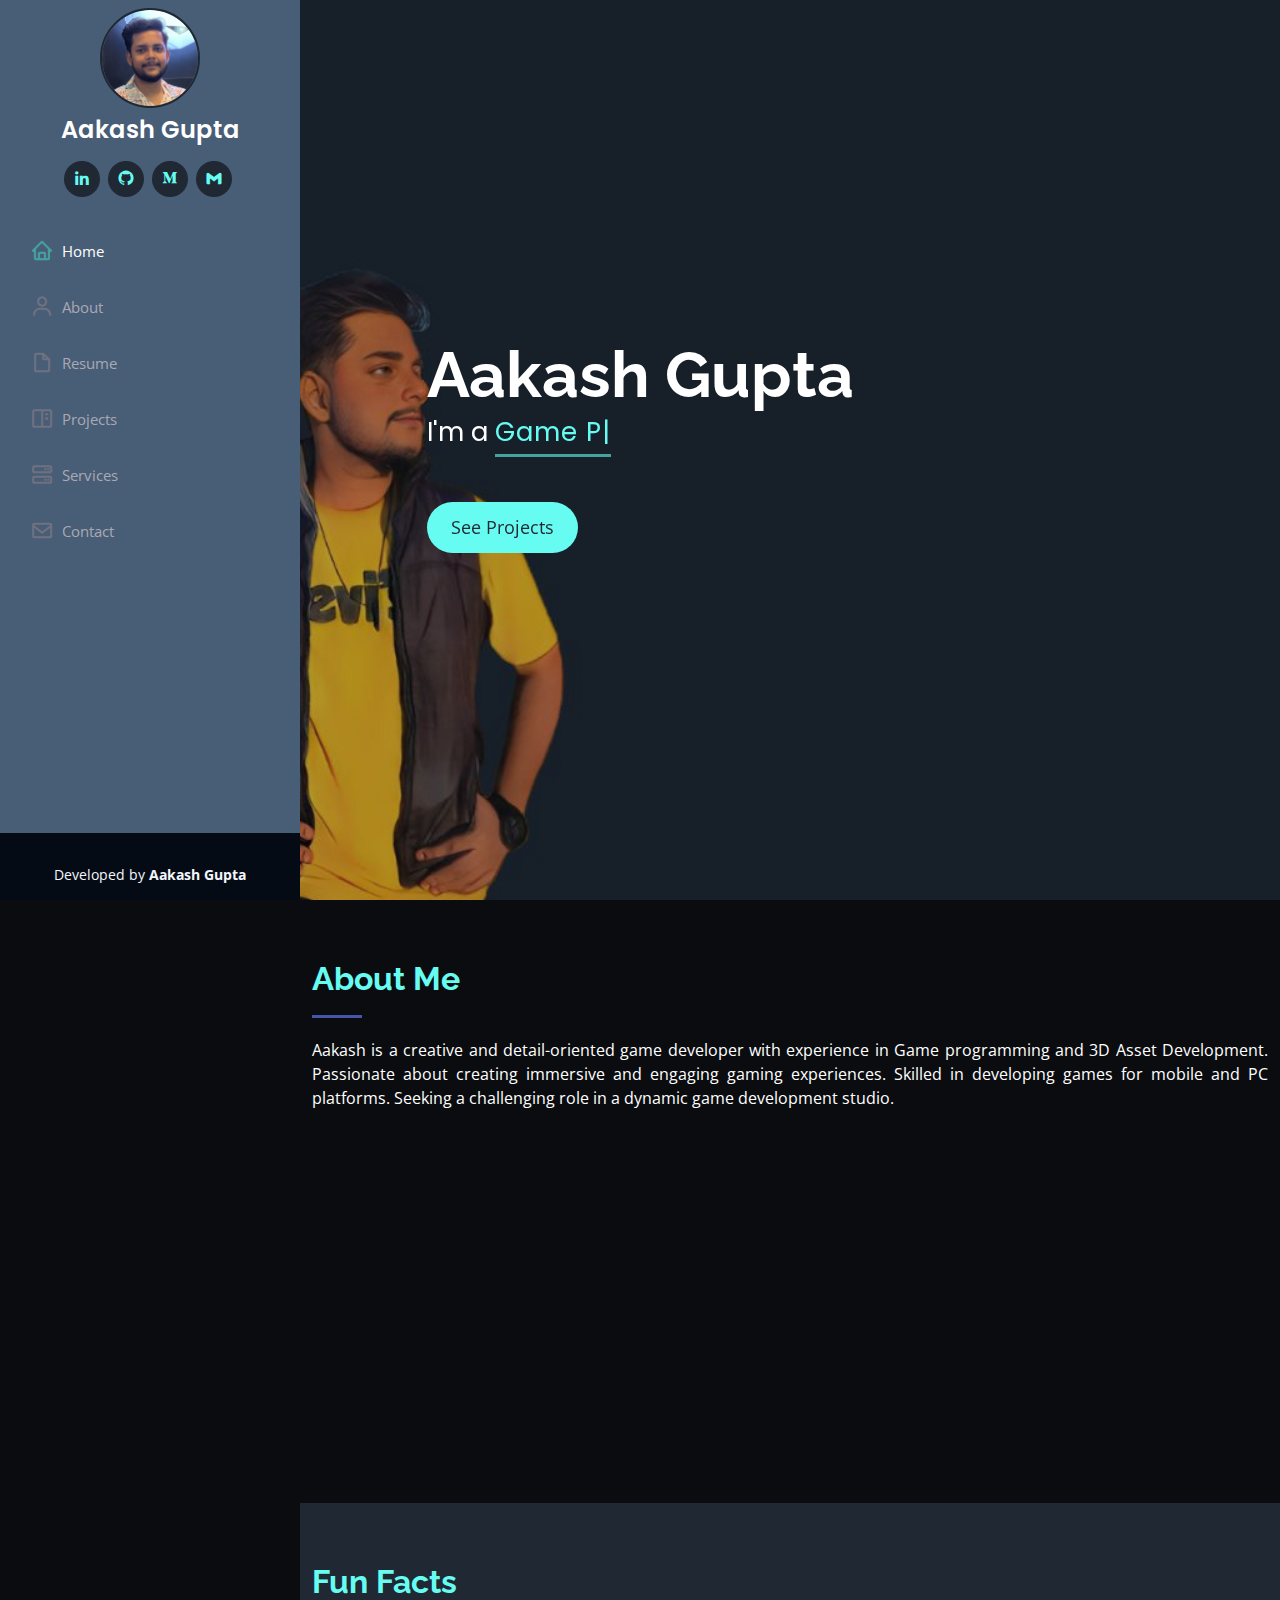
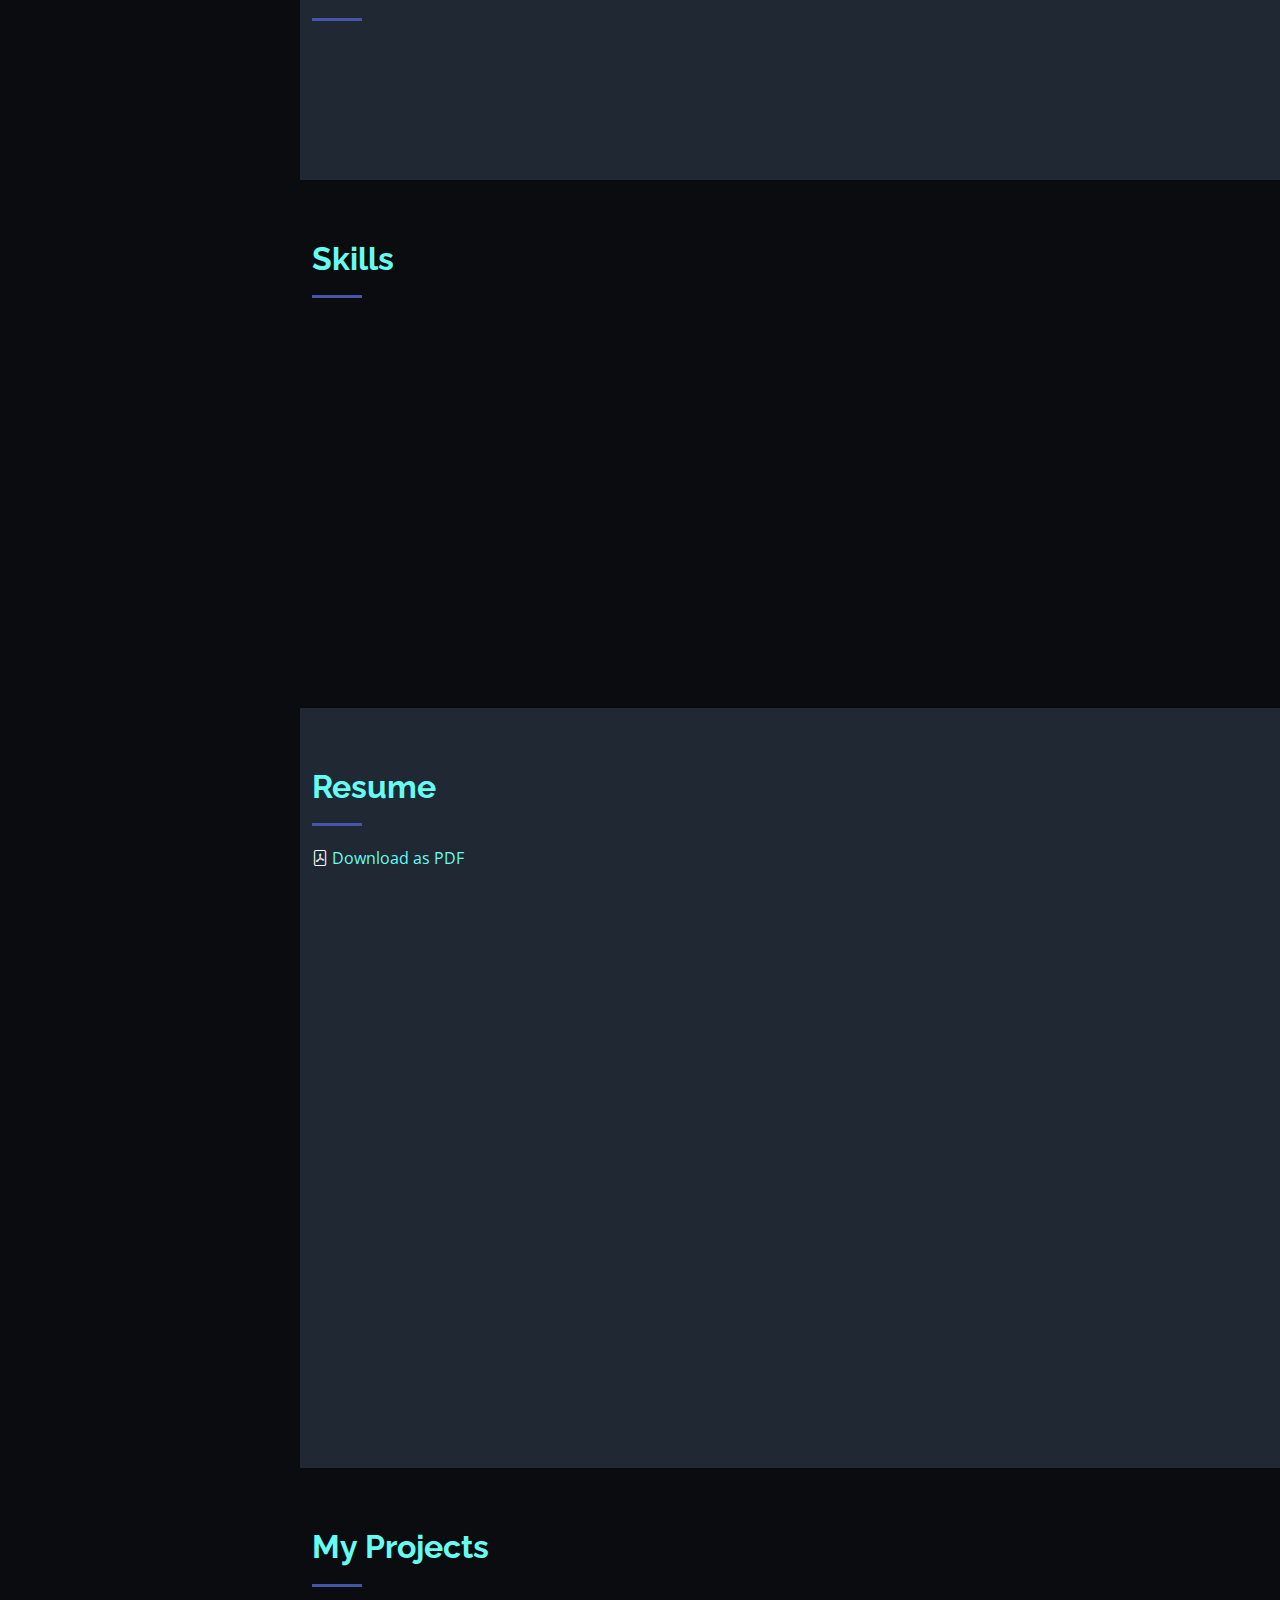
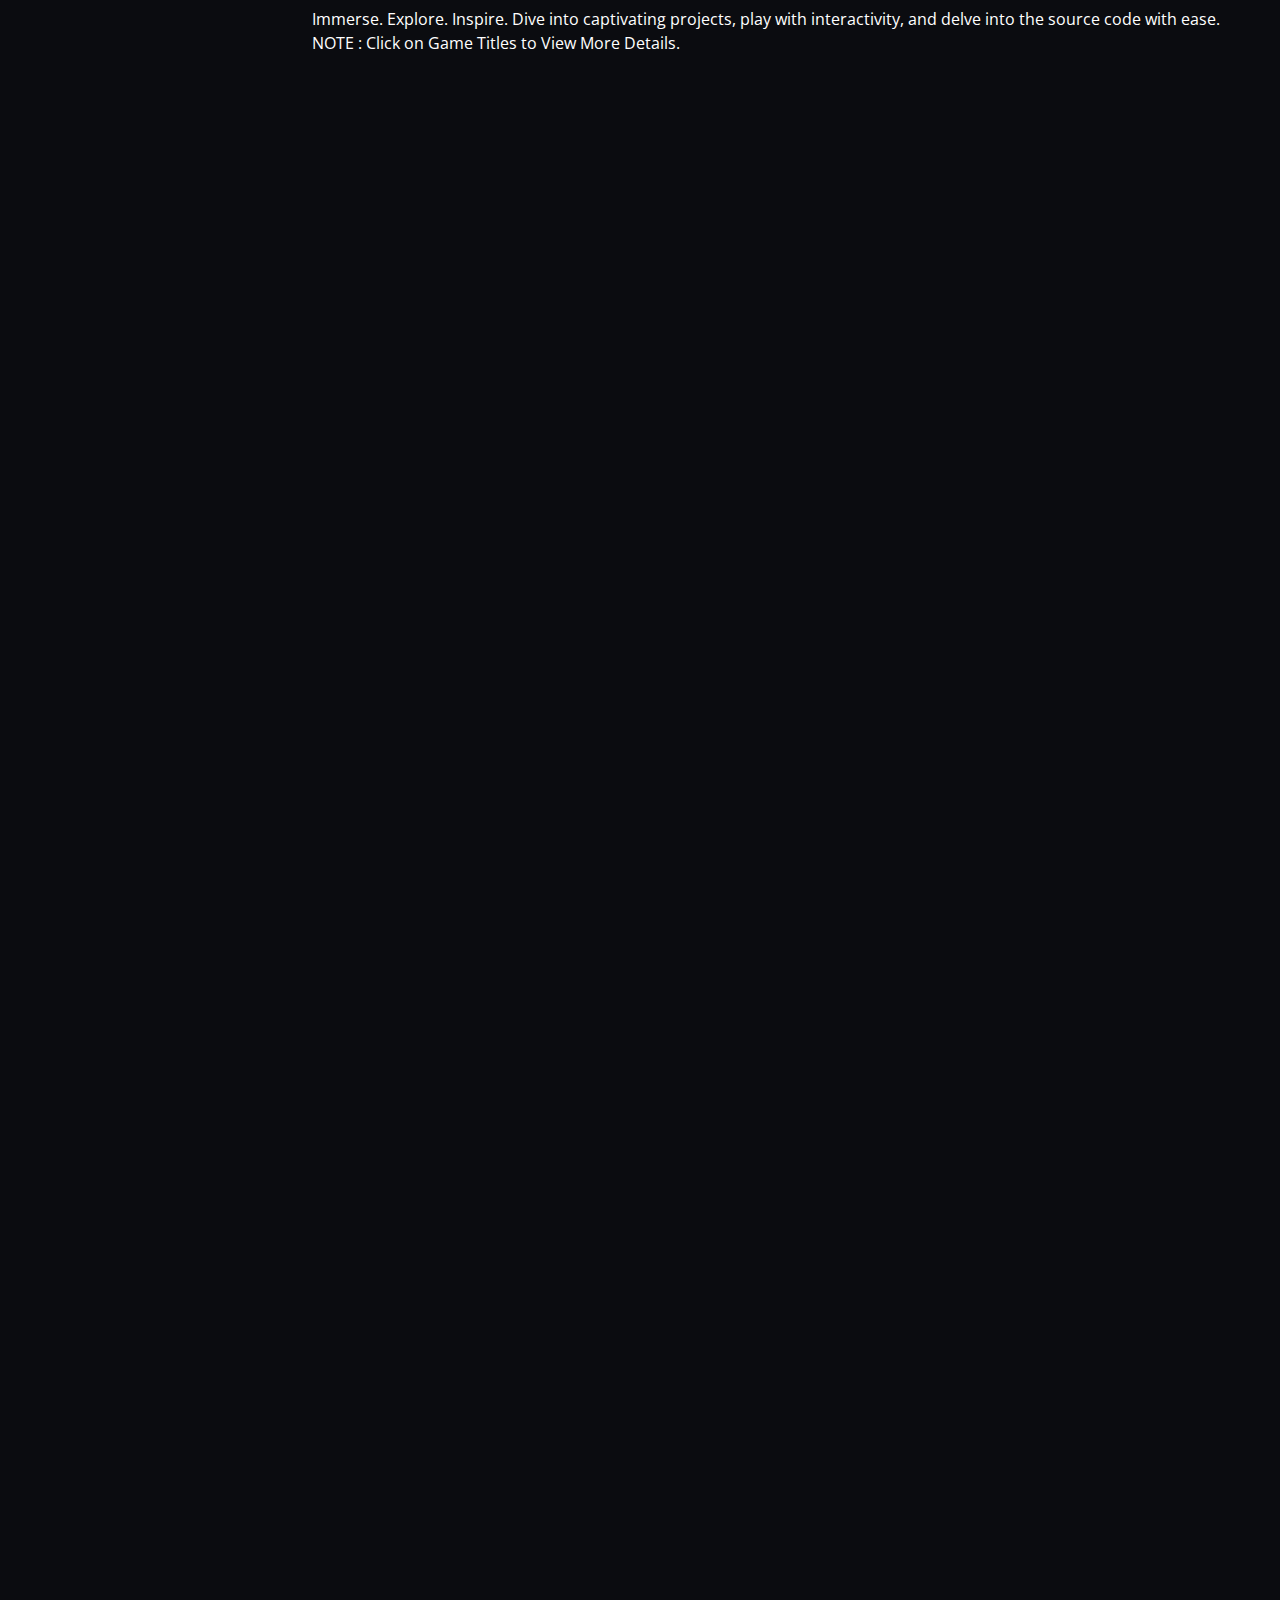
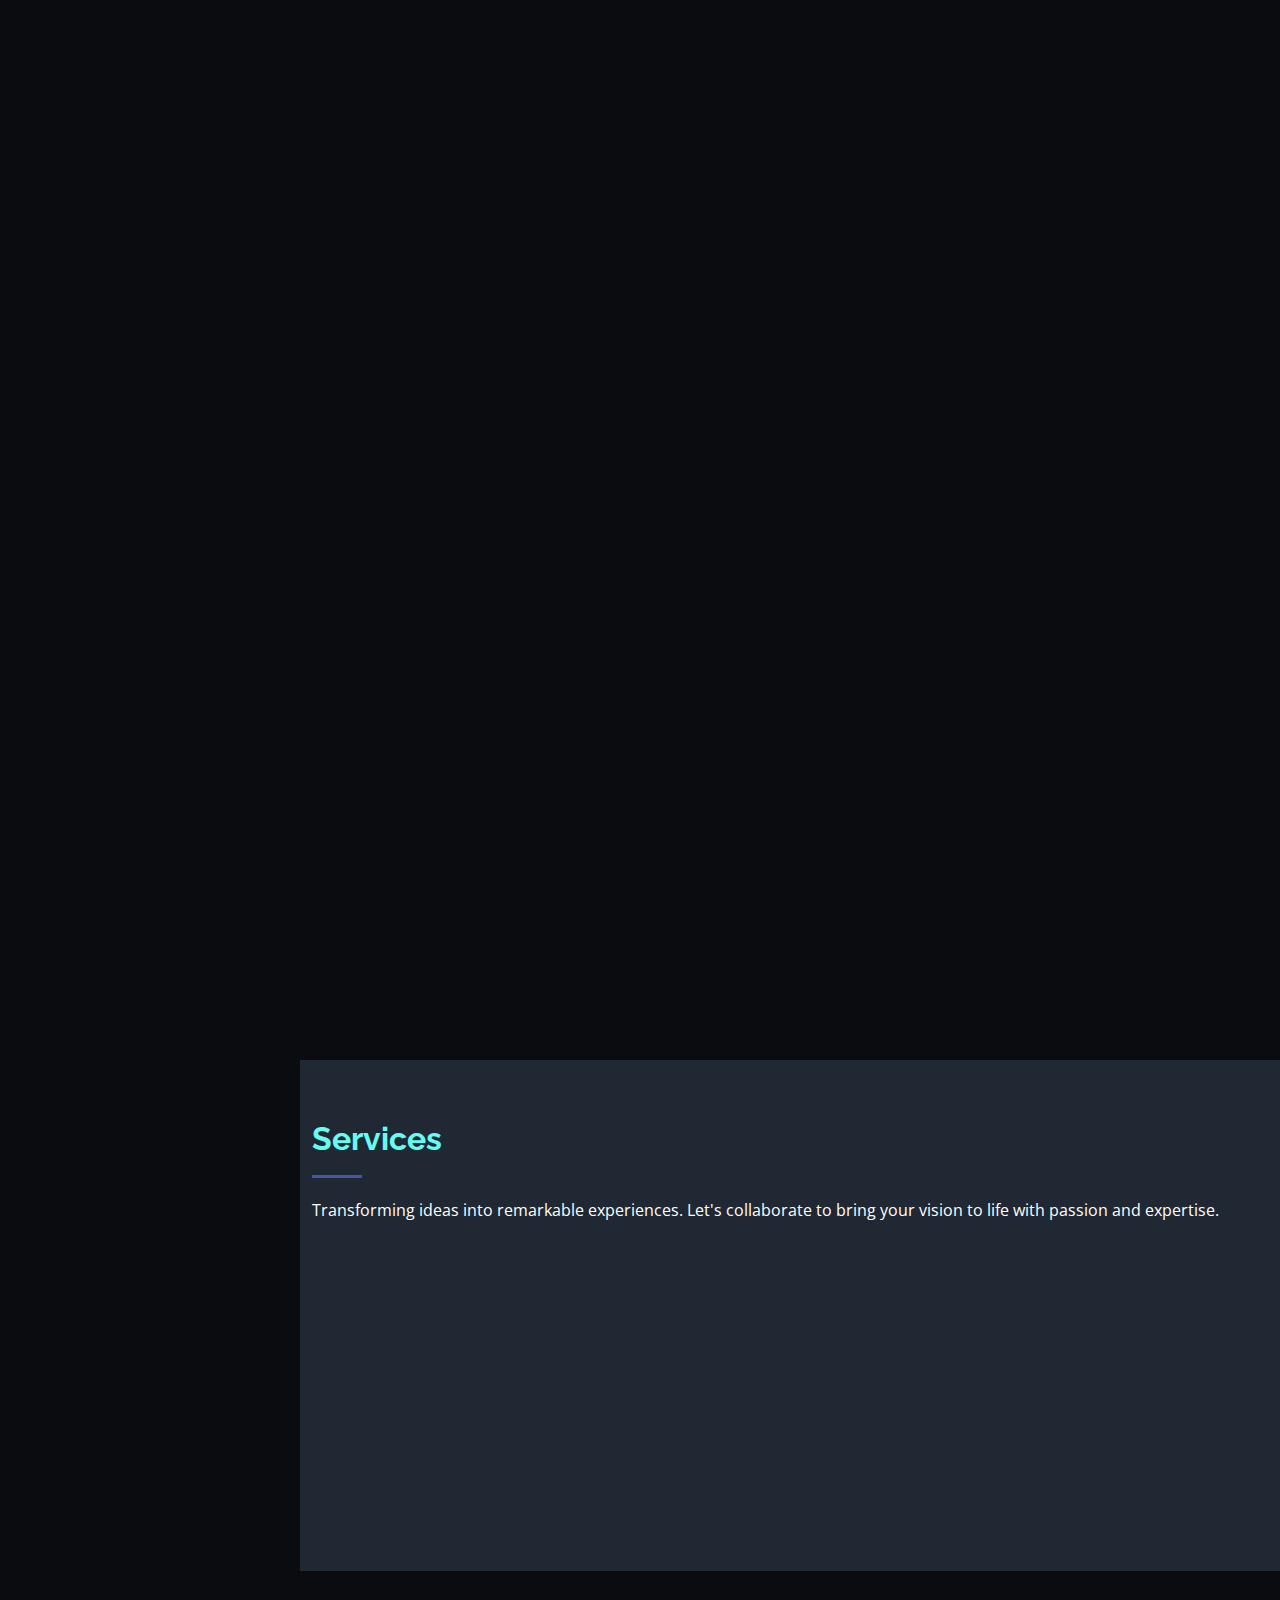
<file: index.html>
<!DOCTYPE html>
<html lang="en">

<head>
  <meta charset="utf-8">
  <meta content="width=device-width, initial-scale=1.0" name="viewport">

  <title>Aakash Gupta Portfolio</title>
  <meta content="Game Programmer Portfolio" name="description">
  <meta content="portfolio" name="keywords">

  <!-- Favicons -->
  <link href="assets/img/favicon.ico" rel="icon">
  <link href="assets/img/favicon.ico" rel="apple-touch-icon">

  <!-- Google Fonts -->
  <link
    href="https://fonts.googleapis.com/css?family=Open+Sans:300,300i,400,400i,600,600i,700,700i|Raleway:300,300i,400,400i,500,500i,600,600i,700,700i|Poppins:300,300i,400,400i,500,500i,600,600i,700,700i"
    rel="stylesheet">

  <!-- Vendor CSS Files -->
  <link href="assets/vendor/aos/aos.css" rel="stylesheet">
  <link href="assets/vendor/bootstrap/css/bootstrap.min.css" rel="stylesheet">
  <link href="assets/vendor/bootstrap-icons/bootstrap-icons.css" rel="stylesheet">
  <link href="assets/vendor/boxicons/css/boxicons.min.css" rel="stylesheet">
  <link href="assets/vendor/glightbox/css/glightbox.min.css" rel="stylesheet">
  <link href="assets/vendor/swiper/swiper-bundle.min.css" rel="stylesheet">

  <!-- Template Main CSS File -->
  <link href="assets/css/style.css" rel="stylesheet">

  <!-- =======================================================
  ======================================================== -->
</head>

<body>

  <!-- ======= Mobile nav toggle button ======= -->
  <i class="bi bi-list mobile-nav-toggle d-xl-none"></i>

  <!-- ======= Header ======= -->
  <header id="header">
    <div class="d-flex flex-column">

      <div class="profile">
        <img src="assets/img/profile-image.png" alt="" class="img-fluid rounded-circle">
        <h1 class="text-light"><a href="index.html">Aakash Gupta</a></h1>
        <div class="social-links mt-3 text-center">
          <a href="https://www.linkedin.com/in/aakash-gupta-1983841b9/" class="linkedin"><i
              class="bx bxl-linkedin"></i></a>
          <a href="https://github.com/Aakash2707" class="github"><i class="bx bxl-github"></i></a>
          <a href="https://medium.com/@aakashpcmb" class="github"><i class="bx bxl-medium"></i></a>
          <a href="mailto:aakashpcmb@gamil.com" class="github"><i class="bx bxl-gmail"></i></a>
          <!--<a href="https://www.youtube.com/channel/UCdOIzCwJKE4ycrKJldJol-Q" class="youtube"><i
              class="bx bxl-youtube"></i></a>
          <a href="https://discordapp.com/users/294892066927017984" class="discord"><i
              class="bx bxl-discord-alt"></i></a>
          -->
        </div>
      </div>

      <nav id="navbar" class="nav-menu navbar">
        <ul>
          <li><a href="#hero" class="nav-link scrollto active"><i class="bx bx-home"></i> <span>Home</span></a></li>
          <li><a href="#about" class="nav-link scrollto"><i class="bx bx-user"></i> <span>About</span></a></li>
          <li><a href="#resume" class="nav-link scrollto"><i class="bx bx-file-blank"></i> <span>Resume</span></a></li>
          <li><a href="#portfolio" class="nav-link scrollto"><i class="bx bx-book-content"></i>
              <span>Projects</span></a></li>
          <li><a href="#services" class="nav-link scrollto"><i class="bx bx-server"></i> <span>Services</span></a></li>
          <li><a href="#contact" class="nav-link scrollto"><i class="bx bx-envelope"></i> <span>Contact</span></a></li>
        </ul>
      </nav><!-- .nav-menu -->
    </div>
  </header><!-- End Header -->

  <!-- ======= Hero Section ======= -->
  <section id="hero" class="d-flex flex-column justify-content-center align-items-center">
    <div class="hero-container" data-aos="fade-in">
      <h1>Aakash Gupta</h1>
      <p>I'm a <span class="typed" data-typed-items="Game Programmer.,3D Artist."></span></p>
        <a href="#portfolio" class="btn btn-primary hero-button" style="background-color: #66fcf1; transition: background-color 0.3s;">
          See Projects
        </a>
    </div>
  </section><!-- End Hero -->

  <main id="main">

    <!-- ======= About Section ======= -->
    <section id="about" class="about">
      <div class="container">

        <div class="section-title">
          <h2>About Me</h2>
          <p style="text-align: justify;">Aakash is a creative and detail-oriented game
            developer with experience in Game
            programming and 3D Asset Development.
            Passionate about creating immersive and
            engaging gaming experiences. Skilled in
            developing games for mobile and PC
            platforms. Seeking a challenging role in a
            dynamic game development studio.
            </p>
        </div>

        <div class="row">
          <div class="col-lg-4" data-aos="fade-right">
            <img src="assets/img/profile-image.png" class="img-fluid" alt="">
          </div>
          <div class="col-lg-8 pt-4 pt-lg-0 content" data-aos="fade-left">
            <h3>Game Developer and Game Artist</h3>
            <p class="fst-italic">
              <!-- Write your paragraph later -->
            </p>
            <div class="row">
              <div class="col-lg-6">
                <ul>
                  <li><i class="bi bi-chevron-right"></i> <strong>Birthday:</strong> <span>03 December 2002</span></li>
                  <li><i class="bi bi-chevron-right"></i> <strong>College:</strong> <span>Vellore Institute of
                      Technology</span></li>
                  <li><i class="bi bi-chevron-right"></i> <strong>Phone:</strong> <span>+91-8828344029</span></li>
                  <li><i class="bi bi-chevron-right"></i> <strong>City:</strong> <span>Navi Mumbai</span>
                  </li>
                </ul>
              </div>
              <div class="col-lg-6">
                <ul>
                  <li><i class="bi bi-chevron-right"></i> <strong>Age:</strong> <span>21</span></li>
                  <li><i class="bi bi-chevron-right"></i> <strong>Degree:</strong> <span>B.Tech CSE with Spc. In Gaming Tech.</span></li>
                  <li><i class="bi bi-chevron-right"></i> <strong>Email:</strong> <span>aakashpcmb@gmail.com</span></li>
                  <li><i class="bi bi-chevron-right"></i> <strong>Employment Status</strong> <span>Available</span></li>
                </ul>
              </div>
            </div>

          </div>
        </div>

      </div>
    </section><!-- End About Section -->

    <!-- ======= Facts Section ======= -->
    <section id="facts" class="facts services">
      <div class="container">

        <div class="section-title">
          <h2>Fun Facts</h2>

        </div>
        <div class="row">
          <div class="col-lg-3 col-md-6 icon-box" data-aos="fade-up">
            <div class="icon"><i class="bi bi-cup-hot-fill"></i></div>
            <h3 class="title">I love Coffee</h3>

          </div>
          <div class="col-lg-3 col-md-6 icon-box" data-aos="fade-up" data-aos-delay="100">
            <div class="icon"><i class="bi bi-controller"></i></div>
            <h5 class="title">I love playing games</h5>
          </div>
          <div class="col-lg-3 col-md-6 icon-box" data-aos="fade-up" data-aos-delay="200">
            <div class="icon"><i class="bi bi-file-earmark-music-fill"></i></div>
            <h4 class="title">I love music</h4>
          </div>
          <div class="col-lg-3 col-md-6 icon-box" data-aos="fade-up" data-aos-delay="300">
            <div class="icon"><i class="bi bi-people"></i></div>
            <h4 class="title">I love collaborating</h4>
          </div>

          

    </section><!-- End Facts Section -->

    <!-- ======= Skills Section ======= -->
    <section id="skills" class="skills section-bg">
      <div class="container">

        <div class="section-title">
          <h2>Skills</h2>
        </div>

        <div class="row skills-content">

          <div class="col-lg-6" data-aos="fade-up">

            <div class="progress">
              <span class="skill">C++ <i class="val">90%</i></span>
              <div class="progress-bar-wrap">
                <div class="progress-bar" role="progressbar" aria-valuenow="90" aria-valuemin="0" aria-valuemax="100">
                </div>
              </div>
            </div>

            <div class="progress">
              <span class="skill">C# Programming <i class="val">70%</i></span>
              <div class="progress-bar-wrap">
                <div class="progress-bar" role="progressbar" aria-valuenow="70" aria-valuemin="0" aria-valuemax="100">
                </div>
              </div>
            </div>

            <div class="progress">
              <span class="skill">Python Programming<i class="val">60%</i></span>
              <div class="progress-bar-wrap">
                <div class="progress-bar" role="progressbar" aria-valuenow="60" aria-valuemin="0" aria-valuemax="100">
                </div>
              </div>
            </div>

            <div class="progress">
              <span class="skill">Verse Programming <i class="val">70%</i></span>
              <div class="progress-bar-wrap">
                <div class="progress-bar" role="progressbar" aria-valuenow="70" aria-valuemin="0" aria-valuemax="100">
                </div>
              </div>
            </div>
            <div class="progress">
              <span class="skill">Blender(Modeling,UV,Texturing,Rigging) <i class="val">80%</i></span>
              <div class="progress-bar-wrap">
                <div class="progress-bar" role="progressbar" aria-valuenow="80" aria-valuemin="0" aria-valuemax="100">
                </div>
              </div>
            </div>
            

          </div>

          <div class="col-lg-6" data-aos="fade-up" data-aos-delay="100">

            <div class="progress">
              <span class="skill">Unity <i class="val">80%</i></span>
              <div class="progress-bar-wrap">
                <div class="progress-bar" role="progressbar" aria-valuenow="80" aria-valuemin="0" aria-valuemax="100">
                </div>
              </div>
            </div>

            <div class="progress">
              <span class="skill">Unreal Engine <i class="val">70%</i></span>
              <div class="progress-bar-wrap">
                <div class="progress-bar" role="progressbar" aria-valuenow="70" aria-valuemin="0" aria-valuemax="100">
                </div>
              </div>
            </div>

            <div class="progress">
              <span class="skill">Unreal Editor For Fortnite<i class="val">90%</i></span>
              <div class="progress-bar-wrap">
                <div class="progress-bar" role="progressbar" aria-valuenow="90" aria-valuemin="0" aria-valuemax="100">
                </div>
              </div>
            </div>

            <div class="progress">
              <span class="skill">Game Design<i class="val">60%</i></span>
              <div class="progress-bar-wrap">
                <div class="progress-bar" role="progressbar" aria-valuenow="60" aria-valuemin="0" aria-valuemax="100">
                </div>
              </div>
            </div>
            <div class="progress">
              <span class="skill">Photoshop/Vid Editing<i class="val">40%</i></span>
              <div class="progress-bar-wrap">
                <div class="progress-bar" role="progressbar" aria-valuenow="40" aria-valuemin="0" aria-valuemax="100">
                </div>
              </div>
            </div>

          </div>

        </div>

      </div>
    </section><!-- End Skills Section -->

    <!-- ======= Resume Section ======= -->
    <section id="resume" class="resume">
      <div class="container">

        <div class="section-title">
          <h2>Resume</h2>
          <i class="bi bi-file-pdf"></i> <a
            href="https://drive.google.com/uc?export=download&id=1V7UvUhsC-I8NWVZYNTR00UxsRvzHgeIj"
            title="Download in pdf">Download as PDF</a>
        </div>
        <div class="iframe-container">
          <iframe src="https://drive.google.com/file/d/1V7UvUhsC-I8NWVZYNTR00UxsRvzHgeIj/preview" width="640"
            height="480" allow="autoplay"></iframe>
        </div>
        <!--
        <div class="row">
          <div class="col-lg-6" data-aos="fade-up">
            <h3 class="resume-title">Summary</h3>
            <div class="resume-item pb-0">
              <h4>Suryansh Singh</h4>
              <p><em>Innovative and deadline-driven Graphic Designer with 3+ years of experience designing and developing user-centered digital/print marketing material from initial concept to final, polished deliverable.</em></p>
              <ul>
                <li>Portland par 127,Orlando, FL</li>
                <li>(123) 456-7891</li>
                <li>alice.barkley@example.com</li>
              </ul>
            </div>

            <h3 class="resume-title">Education</h3>
            <div class="resume-item">
              <h4>Master of Fine Arts &amp; Graphic Design</h4>
              <h5>2015 - 2016</h5>
              <p><em>Rochester Institute of Technology, Rochester, NY</em></p>
              <p>Qui deserunt veniam. Et sed aliquam labore tempore sed quisquam iusto autem sit. Ea vero voluptatum qui ut dignissimos deleniti nerada porti sand markend</p>
            </div>
            <div class="resume-item">
              <h4>Bachelor of Fine Arts &amp; Graphic Design</h4>
              <h5>2010 - 2014</h5>
              <p><em>Rochester Institute of Technology, Rochester, NY</em></p>
              <p>Quia nobis sequi est occaecati aut. Repudiandae et iusto quae reiciendis et quis Eius vel ratione eius unde vitae rerum voluptates asperiores voluptatem Earum molestiae consequatur neque etlon sader mart dila</p>
            </div>
          </div>
          <div class="col-lg-6" data-aos="fade-up" data-aos-delay="100">
            <h3 class="resume-title">Professional Experience</h3>
            <div class="resume-item">
              <h4>Senior graphic design specialist</h4>
              <h5>2019 - Present</h5>
              <p><em>Experion, New York, NY </em></p>
              <ul>
                <li>Lead in the design, development, and implementation of the graphic, layout, and production communication materials</li>
                <li>Delegate tasks to the 7 members of the design team and provide counsel on all aspects of the project. </li>
                <li>Supervise the assessment of all graphic materials in order to ensure quality and accuracy of the design</li>
                <li>Oversee the efficient use of production project budgets ranging from $2,000 - $25,000</li>
              </ul>
            </div>
            <div class="resume-item">
              <h4>Graphic design specialist</h4>
              <h5>2017 - 2018</h5>
              <p><em>Stepping Stone Advertising, New York, NY</em></p>
              <ul>
                <li>Developed numerous marketing programs (logos, brochures,infographics, presentations, and advertisements).</li>
                <li>Managed up to 5 projects or tasks at a given time while under pressure</li>
                <li>Recommended and consulted with clients on the most appropriate graphic design</li>
                <li>Created 4+ design presentations and proposals a month for clients and account managers</li>
              </ul>
            </div>
          -->
      </div>
      </div>

      </div>
    </section><!-- End Resume Section -->

    <!-- ======= Portfolio Section ======= -->
    <section id="portfolio" class="portfolio section-bg">
      <div class="container">

        <div class="section-title">
          <h2>My Projects</h2>
          <p>Immerse. Explore. Inspire. Dive into captivating projects, play with interactivity, and delve into the source code with ease.</p>
          <p>NOTE : Click on Game Titles to View More Details.</p>
        </div>

        <div class="row" data-aos="fade-up">
          <div class="col-lg-12 d-flex justify-content-center">
            <ul id="portfolio-flters">
              <li data-filter="*" class="filter-active">All</li>
              <li data-filter=".filter-Unity">Unity</li> <!--For 2D games -->
              <li data-filter=".filter-Unreal">Unreal</li> <!--For 3D games -->
              <li data-filter=".filter-UEFN">UEFN</li> <!--For FullStack -->
              <li data-filter=".filter-Art">3D/Art</li> <!--For FullStack -->
            </ul>
          </div>
        </div>
        
        
        <!--For game projects -->
        <div class="row portfolio-container" data-aos="fade-up" data-aos-delay="100">
          <!-- Unreal Games-->
          <div class="col-lg-4 col-md-6 portfolio-item filter-Unreal">
            <h4 class="portfolio-heading"> <a href ="naraka.html">NARAKA</a> </h4>
            <div class="portfolio-wrap">
              <img src="assets\img\portfolio\unreal\Untitled design (14).png" class="img-fluid" alt="">
            </div>
          </div>
          <div class="col-lg-4 col-md-6 portfolio-item filter-Unreal">
            <h4 class="portfolio-heading"> <a href ="metahuman.html">Meta Human</a> </h4>
            <div class="portfolio-wrap">
              <img src="assets\img\portfolio\unreal\Untitled design (1).png" class="img-fluid" alt="">
            </div>
          </div>
          <!-- UEFN Games-->
          <div class="col-lg-4 col-md-6 portfolio-item filter-UEFN">
            <h4 class="portfolio-heading"> <a href ="aiisland.html">AI ISLAND BATTLE</a> </h4>
            <div class="portfolio-wrap">
              <img src="assets\img\portfolio\UEFN\aibattle.png" class="img-fluid" alt="">
            </div>
          </div>
          <div class="col-lg-4 col-md-6 portfolio-item filter-UEFN">
            <h4 class="portfolio-heading"> <a href ="girivalam.html">GIRIVALAM</a> </h4>
            <div class="portfolio-wrap">
              <img src="assets\img\portfolio\UEFN\tvml.png" class="img-fluid" alt="">
            </div>
          </div>
          <div class="col-lg-4 col-md-6 portfolio-item filter-UEFN">
            <h4 class="portfolio-heading"> <a href ="diamond.html">Diamond Drifter</a> </h4>
            <div class="portfolio-wrap">
              <img src="assets\img\portfolio\UEFN\diamond.png" class="img-fluid" alt="">
            </div>
          </div>
          <div class="col-lg-4 col-md-6 portfolio-item filter-UEFN">
            <h4 class="portfolio-heading"> <a href ="clashoftower.html">Clash Of Tower</a> </h4>
            <div class="portfolio-wrap">
              <img src="assets\img\portfolio\UEFN\towerdefense.png" class="img-fluid" alt="">
            </div>
          </div>
          <!-- Unity Games-->
          <div class="col-lg-4 col-md-6 portfolio-item filter-Unity">
            <h4 class="portfolio-heading"> <a href ="TicTacToe.html">TIC TAC TOE</a> </h4>
            <div class="portfolio-wrap">
              <img src="assets\img\portfolio\Unity\tictactoe.png" class="img-fluid" alt="">
            </div>
          </div>
          <div class="col-lg-4 col-md-6 portfolio-item filter-Unity">
            <h4 class="portfolio-heading"> <a href ="boxrunner.html">BOX RUNNER</a> </h4>
            <div class="portfolio-wrap">
              <img src="assets\img\portfolio\Unity\boxrunner.png" class="img-fluid" alt="">
            </div>
          </div>
          <div class="col-lg-4 col-md-6 portfolio-item filter-Unity">
            <h4 class="portfolio-heading"> <a href ="metaverse.html">Metaverse</a> </h4>
            <div class="portfolio-wrap">
              <img src="assets\img\portfolio\Unity\meta.png" class="img-fluid" alt="">
            </div>
          </div>



          <!--For 3D/Art -->
          <div class="col-lg-4 col-md-6 portfolio-item filter-Art">
            <div class="portfolio-wrap">
              <img src="assets\img\portfolio\Untitled design (4).png" class="img-fluid" alt="">
            </div>
          </div>
          <div class="col-lg-4 col-md-6 portfolio-item filter-Art">
            <div class="portfolio-wrap">
              <img src="assets\img\portfolio\Untitled design (6).png" class="img-fluid" alt="">
            </div>
          </div>
          <div class="col-lg-4 col-md-6 portfolio-item filter-Art">
            <div class="portfolio-wrap">
              <img src="assets\img\portfolio\Untitled design (8).png" class="img-fluid" alt="">
            </div>
          </div>
          <div class="col-lg-4 col-md-6 portfolio-item filter-Art">
            <div class="portfolio-wrap">
              <img src="assets\img\portfolio\Untitled design (5).png" class="img-fluid" alt="">
            </div>
          </div>
          <div class="col-lg-4 col-md-6 portfolio-item filter-Art">
            <div class="portfolio-wrap">
              <img src="assets\img\portfolio\Untitled design (1).png" class="img-fluid" alt="">
            </div>
          </div>
          <div class="col-lg-4 col-md-6 portfolio-item filter-Art">
            <div class="portfolio-wrap">
              <img src="assets\img\portfolio\Untitled design (7).png" class="img-fluid" alt="">
            </div>
          </div>
          <div class="col-lg-4 col-md-6 portfolio-item filter-Art">
            <div class="portfolio-wrap">
              <img src="assets\img\portfolio\Untitled design (10).png" class="img-fluid" alt="">
            </div>
          </div>

          <div class="col-lg-4 col-md-6 portfolio-item filter-Art">
            <div class="portfolio-wrap">
              <img src="assets\img\portfolio\midnytkalakar Logo.jpg" class="img-fluid" alt="">
            </div>
          </div>
          <div class="col-lg-4 col-md-6 portfolio-item filter-Art">
            <div class="portfolio-wrap">
              <img src="assets\img\portfolio\Untitled design (2).png" class="img-fluid" alt="">
            </div>
          </div>
          
          <div class="col-lg-4 col-md-6 portfolio-item filter-Art">
            <div class="portfolio-wrap">
              <img src="assets\img\portfolio\Untitled design (3).png" class="img-fluid" alt="">
            </div>
          </div>
          
          <div class="col-lg-4 col-md-6 portfolio-item filter-Art">
            <div class="portfolio-wrap">
              <img src="assets\img\portfolio\Untitled design (9).png" class="img-fluid" alt="">
            </div>
          </div>
          
          <div class="col-lg-4 col-md-6 portfolio-item filter-Art">
            <div class="portfolio-wrap">
              <img src="assets\img\portfolio\Untitled design (11).png" class="img-fluid" alt="">
            </div>
          </div>
          




          <!-- this is how the old portfolio project looked like
            <div class="col-lg-4 col-md-6 portfolio-item filter-Unity2D">
            <h4 class="portfolio-heading"> <a href ="laserinvader.html">Laser Invader</a> </h4>
            <div class="portfolio-wrap">
              <img src="assets/gifs/Laser Invader gif.gif" class="img-fluid" alt="">
              <div class="portfolio-links">
                <a href="assets/gifs/Laser Invader gif.gif" data-gallery="portfolioGallery" class="portfolio-lightbox" title="Laser Invader 2D"><i class="bx">Laser Invader</i></a>
              <a href="laserinvader.html" title="More Details"><i class="bx bx-window-open"></i></a>
              </div>
            </div>
          </div> 
                  <div class="col-lg-4 col-md-6 portfolio-item filter-Unity">
            <h4 class="portfolio-heading"> <a href="">Laser Invader</a> </h4>
            <div class="portfolio-wrap">
              <img src="assets/gifs/Laser Invader gif.gif" class="img-fluid" alt="">
              <div class="portfolio-links">
                <a href="https://suryanshsingh2001.itch.io/laser-invader-2d" title="Play" target="_blank">
                  <i class="bx bx-play"></i>
                </a>
                <a href="https://github.com/suryanshsingh2001/Laser-Invader" title="Source Code" target="_blank">
                  <i class="bi bi-github"></i>
                </a>
              </div>
            </div>
          </div>
        
        
        
        -->
          <!--
          <div class="col-lg-4 col-md-6 portfolio-item filter-web">
            <div class="portfolio-wrap">
              <img src="assets/img/portfolio/portfolio-5.jpg" class="img-fluid" alt="">
              <div class="portfolio-links">
                <a href="assets/img/portfolio/portfolio-5.jpg" data-gallery="portfolioGallery" class="portfolio-lightbox" title="Web 2"><i class="bx bx-plus"></i></a>
                <a href="portfolio-details4.html" title="More Details"><i class="bx bx-link"></i></a>
              </div>
            </div>
          </div>
-->
        </div>
    </section><!-- End Portfolio Section -->

    <!-- ======= Services Section ======= -->
    <section id="services" class="services">
      <div class="container">

        <div class="section-title">
          <h2>Services</h2>
          <p>Transforming ideas into remarkable experiences. Let's collaborate to bring your vision to life with passion and expertise.
          </p>
        </div>

        <div class="row">
          <div class="col-lg-4 col-md-6 icon-box" data-aos="fade-up">
            <div class="icon"><i class="bx bx-code-block"></i></div>
            <h4 class="title"><a href="">Game Programmer</a></h4>
            <p class="description">Bringing digital worlds to life through expert coding.(Unity,UEFN and Unreal)</p>
          </div>
          <div class="col-lg-4 col-md-6 icon-box" data-aos="fade-up" data-aos-delay="100">
            <div class="icon"><i class="bi bi-controller"></i></div>
            <h4 class="title"><a href="">Game Designer</a></h4>
            <p class="description">Crafting captivating gameplay experiences and immersive worlds.</p>
          </div>
          <div class="col-lg-4 col-md-6 icon-box" data-aos="fade-up" data-aos-delay="200">
            <div class="icon"><i class="bi bi-code-slash"></i></div>
            <h4 class="title"><a href="">Asset Development</a></h4>
            <p class="description">Creating 3D models,UV,Textures,Rigs.</p>
          </div>
          
          <div class="col-lg-4 col-md-6 icon-box" data-aos="fade-up" data-aos-delay="300">
            <div class="icon"><i class="bi bi-card-checklist"></i></div>
            <h4 class="title"><a href="">UEFN Games</a></h4>
            <p class="description">Fun casual games in Fortnite with logic and env.</p>
          </div>
          <div class="col-lg-4 col-md-6 icon-box" data-aos="fade-up" data-aos-delay="400">
            <div class="icon"><i class="bi bi-headset-vr"></i></div>
            <h4 class="title"><a href="">Meta Humans</a></h4>
            <p class="description">Live face Detection and response with customized Meta Human.</p>
          </div>
          <div class="col-lg-4 col-md-6 icon-box" data-aos="fade-up" data-aos-delay="500">
            <div class="icon"><i class="bi bi-robot"></i></div>
            <h4 class="title"><a href="">Generative AI Specialist</a></h4>
            <p class="description">Harnessing the power of AI to create awe-inspiring and innovative content.</p>
          </div>
          
        </div>
          
      </div>
    </section><!-- End Services Section -->

    


    <!-- ======= Contact Section ======= -->
    <section id="contact" class="contact" data-aos="fade-up" data-aos-delay="400">
      <div class="container">

        <div class="section-title">
          <h2>Contact Me</h2>
          <p>Let's connect and bring your vision to life. Reach out to start the conversation.
          </p>

        </div>
      </div>
      <div class="row" data-aos="fade-in">

        <div class="col-lg-4 d-flex align-items-stretch">
          <div class="info">
            <div class="address">
              <i class="bi bi-linkedin"></i>
              <h4>Linkedin</h4>
              <p><a href="https://www.linkedin.com/in/aakash-gupta-1983841b9/" target="_blank">Let us Connect</a></p>
            </div>

            <div class="email">
              <i class="bi bi-envelope"></i>
              <h4>Email:</h4>
              <p><a href="mailto:aakashpcmb@gamil.com" target="_blank">aakashpcmb@gmail.com</a></p>
            </div>

            
          </div>

        </div>
        
        <!--Copied the above code dont change the classes lol-->
        <div class="col-lg-4 d-flex align-items-stretch" data-aos="fade-up" data-aos-delay="400">
          <div class="info">
            <div class="address">
              <i class="bi bi-discord"></i>
              <h4>Blogs</h4>
              <p><a href="https://medium.com/@aakashpcmb" target="_blank">Aakash Blogs</a></p>
            </div>

            <div class="phone">
              <i class="bi bi-phone"></i>
              <h4>Call:</h4>
              <p>+91-8828344029</p>
            </div>

          </div>

        </div>


        <div class="col-lg-4 d-flex align-items-stretch" data-aos="fade-up" data-aos-delay="400">
          <div class="info">



            <div class="email">
              <i class="bi bi-github"></i>
              <h4>Github:</h4>
              <p><a href="https://github.com/Aakash2707" target="_blank">View Projects</a></p>
            </div>
          </div>  
        </div>
        <!--
          <div class="col-lg-7 mt-5 mt-lg-0 d-flex align-items-stretch">
            <form action="forms/contact.php" method="post" role="form" class="php-email-form">
              <div class="row">
                <div class="form-group col-md-6">
                  <label for="name">Your Name</label>
                  <input type="text" name="name" class="form-control" id="name" required>
                </div>
                <div class="form-group col-md-6">
                  <label for="name">Your Email</label>
                  <input type="email" class="form-control" name="email" id="email" required>
                </div>
              </div>
              <div class="form-group">
                <label for="name">Subject</label>
                <input type="text" class="form-control" name="subject" id="subject" required>
              </div>
              <div class="form-group">
                <label for="name">Message</label>
                <textarea class="form-control" name="message" rows="10" required></textarea>
              </div>
              <div class="my-3">
                <div class="loading">Loading</div>
                <div class="error-message"></div>
                <div class="sent-message">Your message has been sent. Thank you!</div>
              </div>
              <div class="text-center"><button type="submit">Send Message</button></div>
            </form>
          </div>

        </div>

      </div>
    </section>--><!-- End Contact Section -->

  </main><!-- End #main -->

  <!-- ======= Footer ======= -->
  <footer id="footer">
    <div class="container">

      <div class="social-links mt-3 text-center">
      </div>
      <div class="copyright">
        Developed by <strong><span>Aakash Gupta</span></strong>
      </div>
      
    </div>
  </footer><!-- End  Footer -->

  <a href="#" class="back-to-top d-flex align-items-center justify-content-center"><i
      class="bi bi-arrow-up-short"></i></a>

  <!-- Vendor JS Files -->
  <script src="assets/vendor/purecounter/purecounter_vanilla.js"></script>
  <script src="assets/vendor/aos/aos.js"></script>
  <script src="assets/vendor/bootstrap/js/bootstrap.bundle.min.js"></script>
  <script src="assets/vendor/glightbox/js/glightbox.min.js"></script>
  <script src="assets/vendor/isotope-layout/isotope.pkgd.min.js"></script>
  <script src="assets/vendor/swiper/swiper-bundle.min.js"></script>
  <script src="assets/vendor/typed.js/typed.min.js"></script>
  <script src="assets/vendor/waypoints/noframework.waypoints.js"></script>
  <script src="assets/vendor/php-email-form/validate.js"></script>

  <!-- Template Main JS File -->
  <script src="assets/js/main.js"></script>

</body>

</html>
</file>
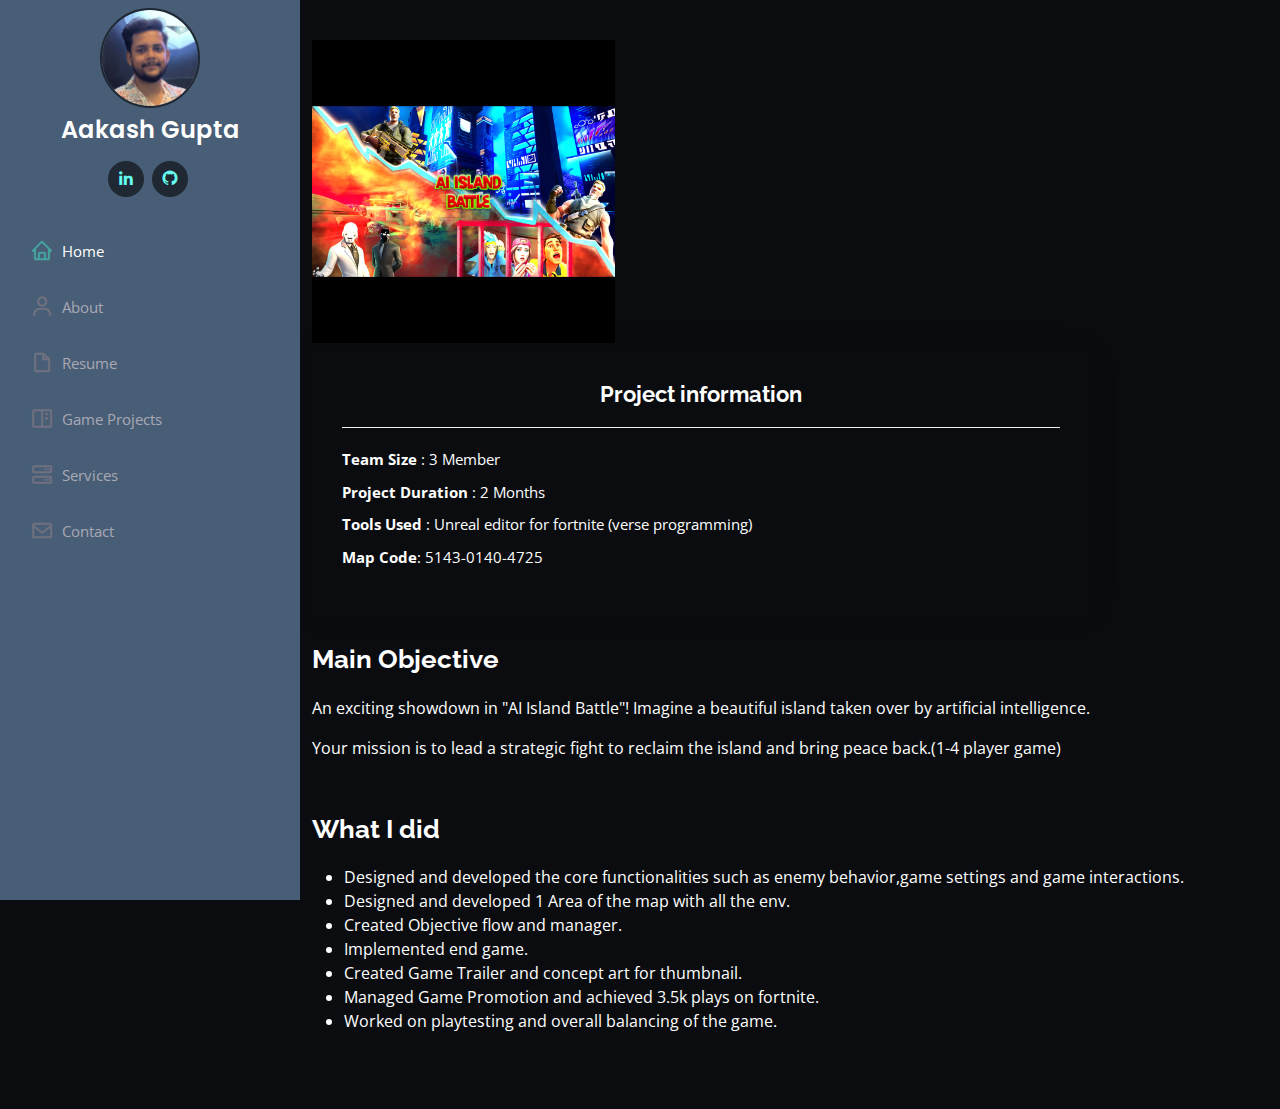
<file: aiisland.html>
<!DOCTYPE html>
<html lang="en">

<head>
  <meta charset="utf-8">
  <meta content="width=device-width, initial-scale=1.0" name="viewport">

  <title>Ai Island Battle</title>
  <meta content="" name="description">
  <meta content="" name="keywords">

  <!-- Favicons -->
  <link href="assets/img/favicon.ico" rel="icon">
  <link href="assets/img/apple-touch-icon.png" rel="apple-touch-icon">

  <!-- Google Fonts -->
  <link href="https://fonts.googleapis.com/css?family=Open+Sans:300,300i,400,400i,600,600i,700,700i|Raleway:300,300i,400,400i,500,500i,600,600i,700,700i|Poppins:300,300i,400,400i,500,500i,600,600i,700,700i" rel="stylesheet">

  <!-- Vendor CSS Files -->
  <link href="assets/vendor/aos/aos.css" rel="stylesheet">
  <link href="assets/vendor/bootstrap/css/bootstrap.min.css" rel="stylesheet">
  <link href="assets/vendor/bootstrap-icons/bootstrap-icons.css" rel="stylesheet">
  <link href="assets/vendor/boxicons/css/boxicons.min.css" rel="stylesheet">
  <link href="assets/vendor/glightbox/css/glightbox.min.css" rel="stylesheet">
  <link href="assets/vendor/swiper/swiper-bundle.min.css" rel="stylesheet">

  <!-- Template Main CSS File -->
  <link href="assets/css/style.css" rel="stylesheet">

  <!-- =======================================================
  * Template Name: iPortfolio - v3.9.1
  * Template URL: https://bootstrapmade.com/iportfolio-bootstrap-portfolio-websites-template/
  * Author: BootstrapMade.com
  * License: https://bootstrapmade.com/license/
  ======================================================== -->
</head>

<body>

  <!-- ======= Mobile nav toggle button ======= -->
  <i class="bi bi-list mobile-nav-toggle d-xl-none"></i>

  <!-- ======= Header ======= -->
  <header id="header">
    <div class="d-flex flex-column">

      <div class="profile">
        <img src="assets/img/profile-image.png" alt="" class="img-fluid rounded-circle">
        <h1 class="text-light"><a href="index.html">Aakash Gupta</a></h1>
        <div class="social-links mt-3 text-center">
          <a href="https://www.linkedin.com/in/aakash-gupta-1983841b9/" class="linkedin"><i class="bx bxl-linkedin"></i></a>
          <a href="https://github.com/Aakash2707" class="github"><i class="bx bxl-github"></i></a>
        </div>
      </div>

      <nav id="navbar" class="nav-menu navbar">
        <ul>
          <li><a href="index.html#hero" class="nav-link scrollto active"><i class="bx bx-home"></i> <span>Home</span></a></li>
          <li><a href="index.html#about" class="nav-link scrollto"><i class="bx bx-user"></i> <span>About</span></a></li>
          <li><a href="index.html#resume" class="nav-link scrollto"><i class="bx bx-file-blank"></i> <span>Resume</span></a></li>
          <li><a href="index.html#portfolio" class="nav-link scrollto"><i class="bx bx-book-content"></i> <span>Game Projects</span></a></li>
          <li><a href="index.html#services" class="nav-link scrollto"><i class="bx bx-server"></i> <span>Services</span></a></li>
          <li><a href="index.html#contact" class="nav-link scrollto"><i class="bx bx-envelope"></i> <span>Contact</span></a></li>
        </ul>
      </nav><!-- .nav-menu -->
    </div>
  </header><!-- End Header -->

  <main id="main">

    <!-- ======= Breadcrumbs ======= -->
    <!-- End Breadcrumbs -->

    <!-- ======= Portfolio Details Section ======= -->
        <!-- ======= Portfolio Details Section ======= -->
        <section id="portfolio-details" class="portfolio-details">
          <div class="container">
            <div class="row gy-2">
              <div class="col-lg-4">
                <div class="portfolio-details-slider swiper">
                  <div class="swiper-wrapper align-items-center">
                    <div class="swiper-slide">
                      <img src="assets\img\portfolio\UEFN\aibattle.png" alt="">
                    </div>
                  <div class="swiper-pagination"></div>
                </div>
              </div>
            </div>
            <div class="col-lg-auto">
              <div class="portfolio-info">
                <h3>Project information</h3>
                <ul>
                  <li><strong>Team Size</strong> : 3 Member</li>
                  <li><strong>Project Duration</strong> : 2 Months</li>
                  <li><strong>Tools Used</strong> : Unreal editor for fortnite (verse programming)</li>
                  <li><strong>Map Code</strong>: 5143-0140-4725</a></li>
                </ul>
              </div>
              <div class="portfolio-description">
                <h2>Main Objective</h2>
                <p>An exciting showdown in "AI Island Battle"! Imagine a beautiful island taken over by artificial intelligence.</p>
                <p>Your mission is to lead a strategic fight to reclaim the island and bring peace back.(1-4 player game)</p>
                
              </div>
            </div>
            <div class="portfolio-description">
              <h2>What I did</h2>
  
                <ul>
                  <li>Designed and developed the core functionalities such as enemy behavior,game settings and game interactions. </li>
                  <li>Designed and developed  1 Area of the map with all the env.</li>
                  <li>Created Objective flow and manager.</li>
                  <li>Implemented end game.</li>
                  <li>Created Game Trailer and concept art for thumbnail.</li>
                  <li>Managed Game Promotion and achieved 3.5k plays on fortnite.</li>
                  <li>Worked on playtesting and overall balancing of the game.</li>
                </ul>
            </div>
          </div>
        </section>

  </main><!-- End #main -->
  <a href="#" class="back-to-top d-flex align-items-center justify-content-center"><i class="bi bi-arrow-up-short"></i></a>

  <!-- Vendor JS Files -->
  <script src="assets/vendor/purecounter/purecounter_vanilla.js"></script>
  <script src="assets/vendor/aos/aos.js"></script>
  <script src="assets/vendor/bootstrap/js/bootstrap.bundle.min.js"></script>
  <script src="assets/vendor/glightbox/js/glightbox.min.js"></script>
  <script src="assets/vendor/isotope-layout/isotope.pkgd.min.js"></script>
  <script src="assets/vendor/swiper/swiper-bundle.min.js"></script>
  <script src="assets/vendor/typed.js/typed.min.js"></script>
  <script src="assets/vendor/waypoints/noframework.waypoints.js"></script>
  <script src="assets/vendor/php-email-form/validate.js"></script>

  <!-- Template Main JS File -->
  <script src="assets/js/main.js"></script>

</body>

</html>
</file>
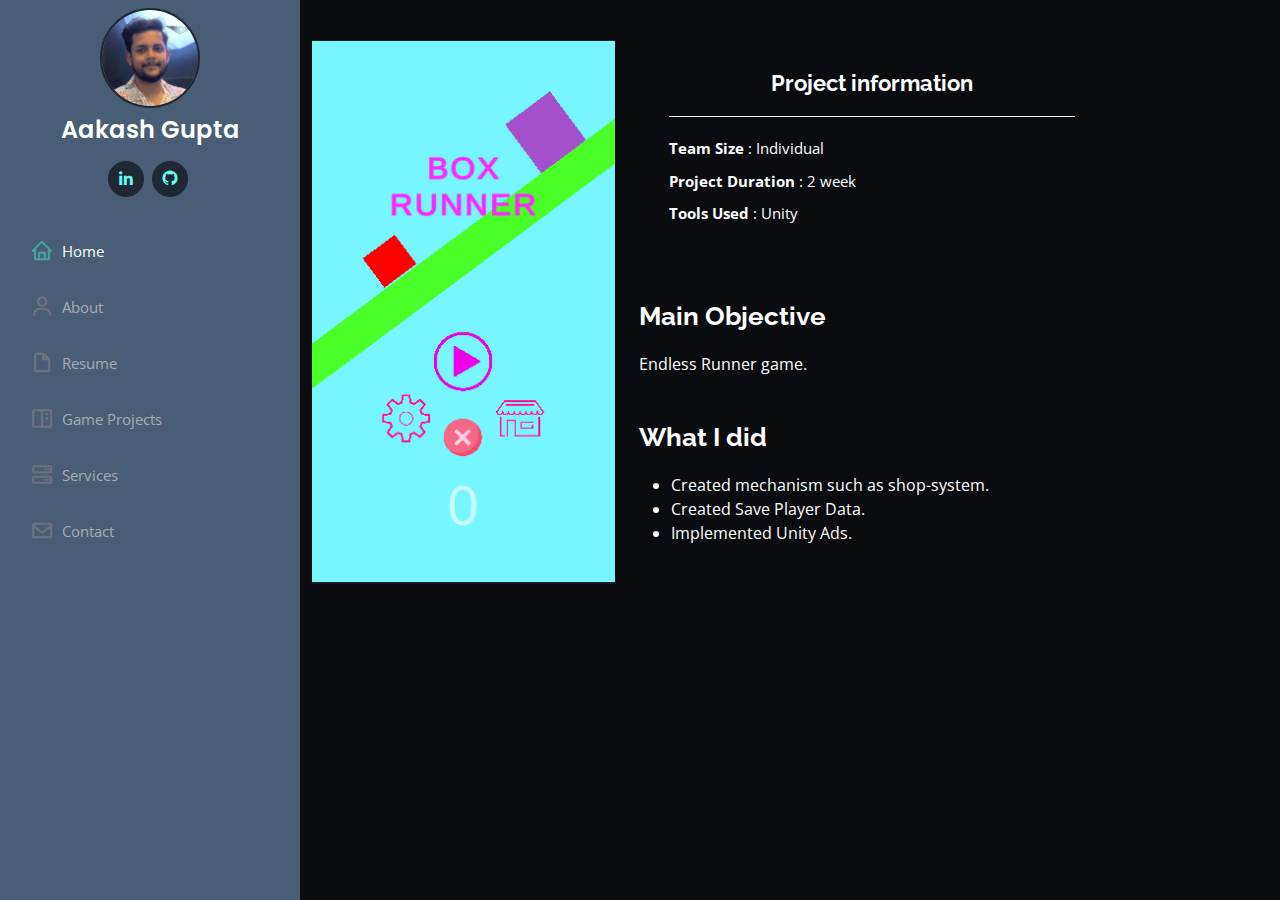
<file: boxrunner.html>
<!DOCTYPE html>
<html lang="en">

<head>
  <meta charset="utf-8">
  <meta content="width=device-width, initial-scale=1.0" name="viewport">

  <title>Box RUNNER</title>
  <meta content="" name="description">
  <meta content="" name="keywords">

  <!-- Favicons -->
  <link href="assets/img/favicon.ico" rel="icon">
  <link href="assets/img/apple-touch-icon.png" rel="apple-touch-icon">

  <!-- Google Fonts -->
  <link href="https://fonts.googleapis.com/css?family=Open+Sans:300,300i,400,400i,600,600i,700,700i|Raleway:300,300i,400,400i,500,500i,600,600i,700,700i|Poppins:300,300i,400,400i,500,500i,600,600i,700,700i" rel="stylesheet">

  <!-- Vendor CSS Files -->
  <link href="assets/vendor/aos/aos.css" rel="stylesheet">
  <link href="assets/vendor/bootstrap/css/bootstrap.min.css" rel="stylesheet">
  <link href="assets/vendor/bootstrap-icons/bootstrap-icons.css" rel="stylesheet">
  <link href="assets/vendor/boxicons/css/boxicons.min.css" rel="stylesheet">
  <link href="assets/vendor/glightbox/css/glightbox.min.css" rel="stylesheet">
  <link href="assets/vendor/swiper/swiper-bundle.min.css" rel="stylesheet">

  <!-- Template Main CSS File -->
  <link href="assets/css/style.css" rel="stylesheet">

  <!-- =======================================================
  * Template Name: iPortfolio - v3.9.1
  * Template URL: https://bootstrapmade.com/iportfolio-bootstrap-portfolio-websites-template/
  * Author: BootstrapMade.com
  * License: https://bootstrapmade.com/license/
  ======================================================== -->
</head>

<body>

  <!-- ======= Mobile nav toggle button ======= -->
  <i class="bi bi-list mobile-nav-toggle d-xl-none"></i>

  <!-- ======= Header ======= -->
  <header id="header">
    <div class="d-flex flex-column">

      <div class="profile">
        <img src="assets/img/profile-image.png" alt="" class="img-fluid rounded-circle">
        <h1 class="text-light"><a href="index.html">Aakash Gupta</a></h1>
        <div class="social-links mt-3 text-center">
          <a href="https://www.linkedin.com/in/aakash-gupta-1983841b9/" class="linkedin"><i class="bx bxl-linkedin"></i></a>
          <a href="https://github.com/Aakash2707" class="github"><i class="bx bxl-github"></i></a>
        </div>
      </div>

      <nav id="navbar" class="nav-menu navbar">
        <ul>
          <li><a href="index.html#hero" class="nav-link scrollto active"><i class="bx bx-home"></i> <span>Home</span></a></li>
          <li><a href="index.html#about" class="nav-link scrollto"><i class="bx bx-user"></i> <span>About</span></a></li>
          <li><a href="index.html#resume" class="nav-link scrollto"><i class="bx bx-file-blank"></i> <span>Resume</span></a></li>
          <li><a href="index.html#portfolio" class="nav-link scrollto"><i class="bx bx-book-content"></i> <span>Game Projects</span></a></li>
          <li><a href="index.html#services" class="nav-link scrollto"><i class="bx bx-server"></i> <span>Services</span></a></li>
          <li><a href="index.html#contact" class="nav-link scrollto"><i class="bx bx-envelope"></i> <span>Contact</span></a></li>
        </ul>
      </nav><!-- .nav-menu -->
    </div>
  </header><!-- End Header -->

  <main id="main">

    <!-- ======= Breadcrumbs ======= -->
    <!-- End Breadcrumbs -->

    <!-- ======= Portfolio Details Section ======= -->
        <!-- ======= Portfolio Details Section ======= -->
        <section id="portfolio-details" class="portfolio-details">
          <div class="container">
            <div class="row gy-2">
              <div class="col-lg-4">
                <div class="portfolio-details-slider swiper">
                  <div class="swiper-wrapper align-items-center">
                    <div class="swiper-slide">
                      <img src="assets\img\portfolio\Unity\B1.png" alt="">
                    </div>
                    <div class="swiper-slide">
                      <img src="assets\img\portfolio\Unity\B3.png" alt="">
                    </div>
                    <div class="swiper-slide">
                      <img src="assets\img\portfolio\Unity\B2.png" alt="">
                    </div>
                    <div class="swiper-slide">
                      <img src="assets\img\portfolio\Unity\B4.png" alt="">
                    </div>
                    <div class="swiper-slide">
                      <img src="assets\img\portfolio\Unity\B5.png" alt="">
                    </div>
                  <div class="swiper-pagination"></div>
                </div>
              </div>
            </div>
            <div class="col-lg-6">
              <div class="portfolio-info">
                <h3>Project information</h3>
                <ul>
                  <li><strong>Team Size</strong> : Individual</li>
                  <li><strong>Project Duration</strong> : 2 week</li>
                  <li><strong>Tools Used</strong> : Unity</li>
                </ul>
              </div>
              <div class="portfolio-description">
                <h2>Main Objective</h2>
                <p>Endless Runner game.</p>   
              </div>
              <div class="portfolio-description">
                <h2>What I did</h2>
    
                  <ul>
                    <li> Created  mechanism such as shop-system.</li>
                    <li> Created Save Player Data.</li>
                    <li> Implemented Unity Ads.</li>
                  </ul>
              </div>
            </div>
            
          </div>
        </section>

  </main><!-- End #main -->
  <a href="#" class="back-to-top d-flex align-items-center justify-content-center"><i class="bi bi-arrow-up-short"></i></a>

  <!-- Vendor JS Files -->
  <script src="assets/vendor/purecounter/purecounter_vanilla.js"></script>
  <script src="assets/vendor/aos/aos.js"></script>
  <script src="assets/vendor/bootstrap/js/bootstrap.bundle.min.js"></script>
  <script src="assets/vendor/glightbox/js/glightbox.min.js"></script>
  <script src="assets/vendor/isotope-layout/isotope.pkgd.min.js"></script>
  <script src="assets/vendor/swiper/swiper-bundle.min.js"></script>
  <script src="assets/vendor/typed.js/typed.min.js"></script>
  <script src="assets/vendor/waypoints/noframework.waypoints.js"></script>
  <script src="assets/vendor/php-email-form/validate.js"></script>

  <!-- Template Main JS File -->
  <script src="assets/js/main.js"></script>

</body>

</html>
</file>
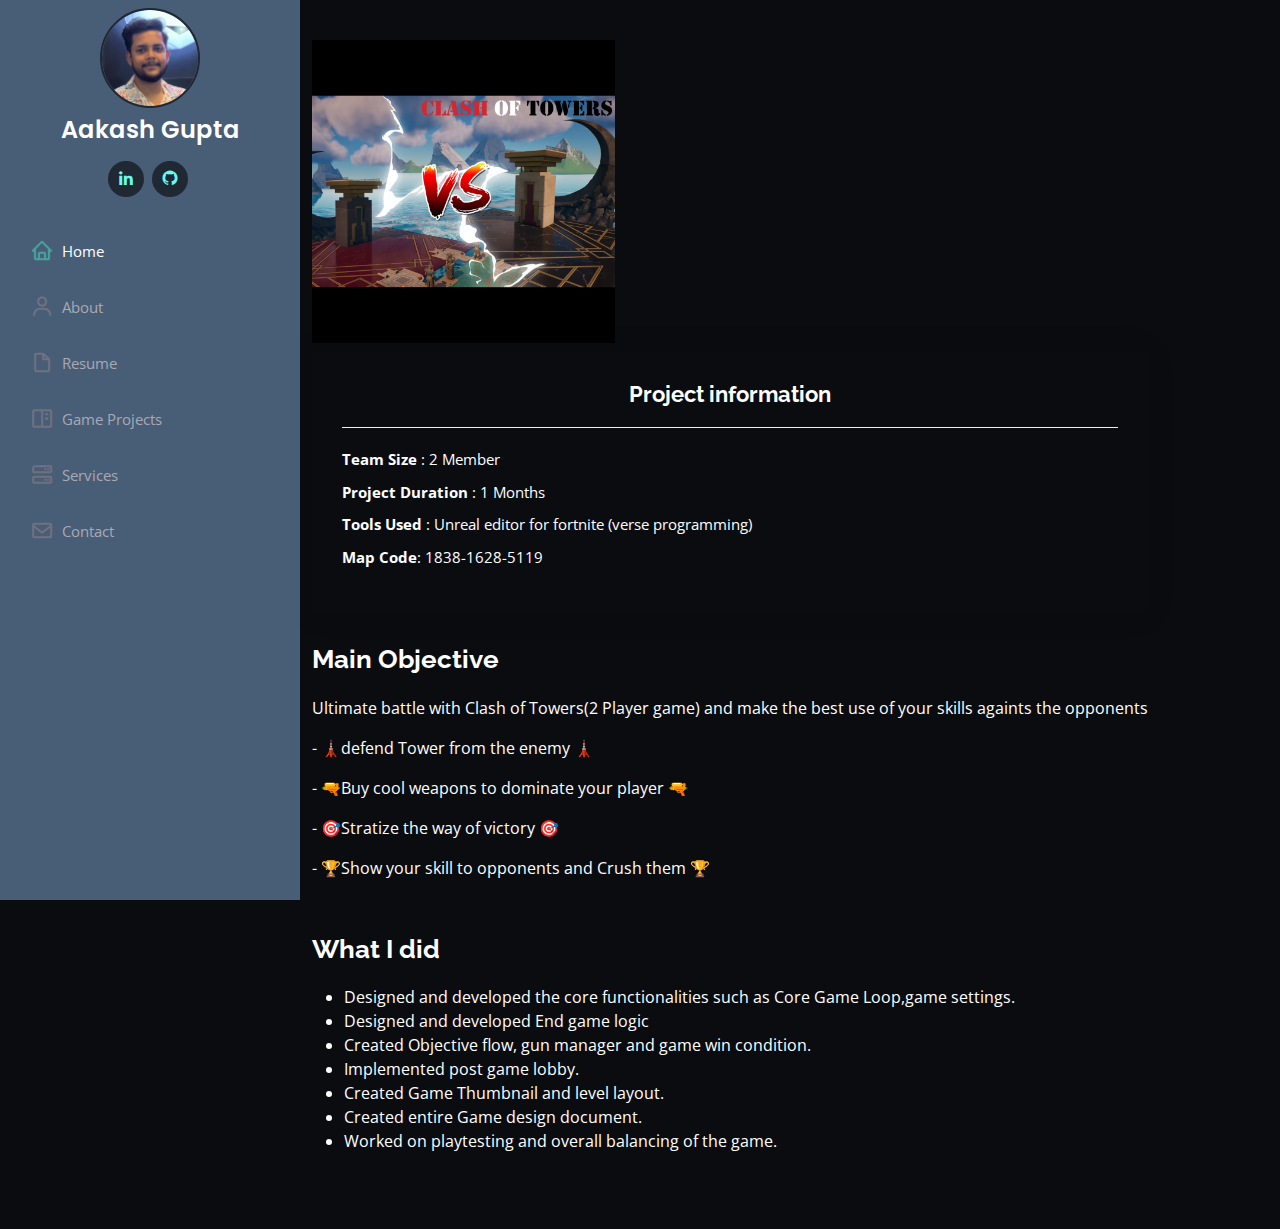
<file: clashoftower.html>
<!DOCTYPE html>
<html lang="en">

<head>
  <meta charset="utf-8">
  <meta content="width=device-width, initial-scale=1.0" name="viewport">

  <title>Clash of Tower</title>
  <meta content="" name="description">
  <meta content="" name="keywords">

  <!-- Favicons -->
  <link href="assets/img/favicon.ico" rel="icon">
  <link href="assets/img/apple-touch-icon.png" rel="apple-touch-icon">

  <!-- Google Fonts -->
  <link href="https://fonts.googleapis.com/css?family=Open+Sans:300,300i,400,400i,600,600i,700,700i|Raleway:300,300i,400,400i,500,500i,600,600i,700,700i|Poppins:300,300i,400,400i,500,500i,600,600i,700,700i" rel="stylesheet">

  <!-- Vendor CSS Files -->
  <link href="assets/vendor/aos/aos.css" rel="stylesheet">
  <link href="assets/vendor/bootstrap/css/bootstrap.min.css" rel="stylesheet">
  <link href="assets/vendor/bootstrap-icons/bootstrap-icons.css" rel="stylesheet">
  <link href="assets/vendor/boxicons/css/boxicons.min.css" rel="stylesheet">
  <link href="assets/vendor/glightbox/css/glightbox.min.css" rel="stylesheet">
  <link href="assets/vendor/swiper/swiper-bundle.min.css" rel="stylesheet">

  <!-- Template Main CSS File -->
  <link href="assets/css/style.css" rel="stylesheet">

  <!-- =======================================================
  * Template Name: iPortfolio - v3.9.1
  * Template URL: https://bootstrapmade.com/iportfolio-bootstrap-portfolio-websites-template/
  * Author: BootstrapMade.com
  * License: https://bootstrapmade.com/license/
  ======================================================== -->
</head>

<body>

  <!-- ======= Mobile nav toggle button ======= -->
  <i class="bi bi-list mobile-nav-toggle d-xl-none"></i>

  <!-- ======= Header ======= -->
  <header id="header">
    <div class="d-flex flex-column">

      <div class="profile">
        <img src="assets/img/profile-image.png" alt="" class="img-fluid rounded-circle">
        <h1 class="text-light"><a href="index.html">Aakash Gupta</a></h1>
        <div class="social-links mt-3 text-center">
          <a href="https://www.linkedin.com/in/aakash-gupta-1983841b9/" class="linkedin"><i class="bx bxl-linkedin"></i></a>
          <a href="https://github.com/Aakash2707" class="github"><i class="bx bxl-github"></i></a>
        </div>
      </div>

      <nav id="navbar" class="nav-menu navbar">
        <ul>
          <li><a href="index.html#hero" class="nav-link scrollto active"><i class="bx bx-home"></i> <span>Home</span></a></li>
          <li><a href="index.html#about" class="nav-link scrollto"><i class="bx bx-user"></i> <span>About</span></a></li>
          <li><a href="index.html#resume" class="nav-link scrollto"><i class="bx bx-file-blank"></i> <span>Resume</span></a></li>
          <li><a href="index.html#portfolio" class="nav-link scrollto"><i class="bx bx-book-content"></i> <span>Game Projects</span></a></li>
          <li><a href="index.html#services" class="nav-link scrollto"><i class="bx bx-server"></i> <span>Services</span></a></li>
          <li><a href="index.html#contact" class="nav-link scrollto"><i class="bx bx-envelope"></i> <span>Contact</span></a></li>
        </ul>
      </nav><!-- .nav-menu -->
    </div>
  </header><!-- End Header -->

  <main id="main">

    <!-- ======= Breadcrumbs ======= -->
    <!-- End Breadcrumbs -->

    <!-- ======= Portfolio Details Section ======= -->
        <!-- ======= Portfolio Details Section ======= -->
        <section id="portfolio-details" class="portfolio-details">
          <div class="container">
            <div class="row gy-2">
              <div class="col-lg-4">
                <div class="portfolio-details-slider swiper">
                  <div class="swiper-wrapper align-items-center">
                    <div class="swiper-slide">
                      <img src="assets\img\portfolio\UEFN\towerdefense.png" alt="">
                    </div>
                  <div class="swiper-pagination"></div>
                </div>
              </div>
            </div>
            <div class="col-lg-auto">
              <div class="portfolio-info">
                <h3>Project information</h3>
                <ul>
                  <li><strong>Team Size</strong> : 2 Member</li>
                  <li><strong>Project Duration</strong> : 1 Months</li>
                  <li><strong>Tools Used</strong> : Unreal editor for fortnite (verse programming)</li>
                  <li><strong>Map Code</strong>: 1838-1628-5119</a></li>
                </ul>
              </div>
              <div class="portfolio-description">
                <h2>Main Objective</h2>
                <p>Ultimate battle with Clash of Towers(2 Player game) and make the best use of your skills againts the opponents</p>
                <p>- 🗼defend Tower from the enemy 🗼</p>
                <p>- 🔫Buy cool weapons to dominate your player 🔫</p>
                <p>- 🎯Stratize the way of victory 🎯</p>
                <p>- 🏆Show your skill to opponents and Crush them 🏆</p>
                
                
              </div>
            </div>
            <div class="portfolio-description">
              <h2>What I did</h2>
                <ul>
                  <li>Designed and developed the core functionalities such as Core Game Loop,game settings. </li>
                  <li>Designed and developed  End game logic</li>
                  <li>Created Objective flow, gun manager and game win condition.</li>
                  <li>Implemented post game lobby.</li>
                  <li>Created Game Thumbnail and level layout.</li>
                  <li>Created entire Game design document.</li>
                  <li>Worked on playtesting and overall balancing of the game.</li>
                </ul>
            </div>
          </div>
        </section>

  </main><!-- End #main -->
  <a href="#" class="back-to-top d-flex align-items-center justify-content-center"><i class="bi bi-arrow-up-short"></i></a>

  <!-- Vendor JS Files -->
  <script src="assets/vendor/purecounter/purecounter_vanilla.js"></script>
  <script src="assets/vendor/aos/aos.js"></script>
  <script src="assets/vendor/bootstrap/js/bootstrap.bundle.min.js"></script>
  <script src="assets/vendor/glightbox/js/glightbox.min.js"></script>
  <script src="assets/vendor/isotope-layout/isotope.pkgd.min.js"></script>
  <script src="assets/vendor/swiper/swiper-bundle.min.js"></script>
  <script src="assets/vendor/typed.js/typed.min.js"></script>
  <script src="assets/vendor/waypoints/noframework.waypoints.js"></script>
  <script src="assets/vendor/php-email-form/validate.js"></script>

  <!-- Template Main JS File -->
  <script src="assets/js/main.js"></script>

</body>

</html>
</file>
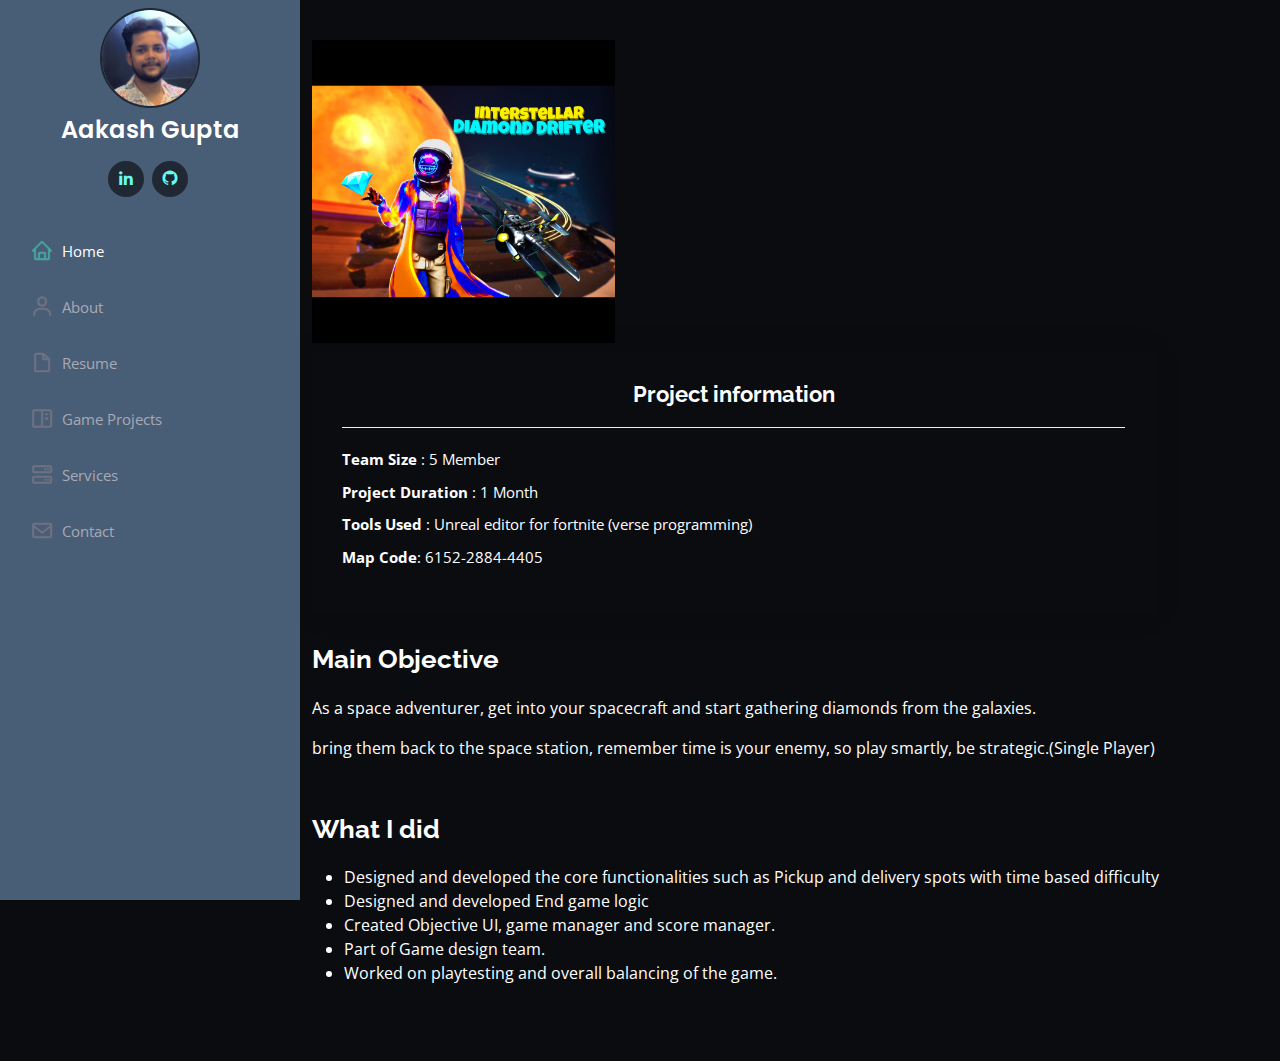
<file: diamond.html>
<!DOCTYPE html>
<html lang="en">

<head>
  <meta charset="utf-8">
  <meta content="width=device-width, initial-scale=1.0" name="viewport">

  <title>Diamond Drifter</title>
  <meta content="" name="description">
  <meta content="" name="keywords">

  <!-- Favicons -->
  <link href="assets/img/favicon.ico" rel="icon">
  <link href="assets/img/apple-touch-icon.png" rel="apple-touch-icon">

  <!-- Google Fonts -->
  <link href="https://fonts.googleapis.com/css?family=Open+Sans:300,300i,400,400i,600,600i,700,700i|Raleway:300,300i,400,400i,500,500i,600,600i,700,700i|Poppins:300,300i,400,400i,500,500i,600,600i,700,700i" rel="stylesheet">

  <!-- Vendor CSS Files -->
  <link href="assets/vendor/aos/aos.css" rel="stylesheet">
  <link href="assets/vendor/bootstrap/css/bootstrap.min.css" rel="stylesheet">
  <link href="assets/vendor/bootstrap-icons/bootstrap-icons.css" rel="stylesheet">
  <link href="assets/vendor/boxicons/css/boxicons.min.css" rel="stylesheet">
  <link href="assets/vendor/glightbox/css/glightbox.min.css" rel="stylesheet">
  <link href="assets/vendor/swiper/swiper-bundle.min.css" rel="stylesheet">

  <!-- Template Main CSS File -->
  <link href="assets/css/style.css" rel="stylesheet">

  <!-- =======================================================
  * Template Name: iPortfolio - v3.9.1
  * Template URL: https://bootstrapmade.com/iportfolio-bootstrap-portfolio-websites-template/
  * Author: BootstrapMade.com
  * License: https://bootstrapmade.com/license/
  ======================================================== -->
</head>

<body>

  <!-- ======= Mobile nav toggle button ======= -->
  <i class="bi bi-list mobile-nav-toggle d-xl-none"></i>

  <!-- ======= Header ======= -->
  <header id="header">
    <div class="d-flex flex-column">

      <div class="profile">
        <img src="assets/img/profile-image.png" alt="" class="img-fluid rounded-circle">
        <h1 class="text-light"><a href="index.html">Aakash Gupta</a></h1>
        <div class="social-links mt-3 text-center">
          <a href="https://www.linkedin.com/in/aakash-gupta-1983841b9/" class="linkedin"><i class="bx bxl-linkedin"></i></a>
          <a href="https://github.com/Aakash2707" class="github"><i class="bx bxl-github"></i></a>
        </div>
      </div>

      <nav id="navbar" class="nav-menu navbar">
        <ul>
          <li><a href="index.html#hero" class="nav-link scrollto active"><i class="bx bx-home"></i> <span>Home</span></a></li>
          <li><a href="index.html#about" class="nav-link scrollto"><i class="bx bx-user"></i> <span>About</span></a></li>
          <li><a href="index.html#resume" class="nav-link scrollto"><i class="bx bx-file-blank"></i> <span>Resume</span></a></li>
          <li><a href="index.html#portfolio" class="nav-link scrollto"><i class="bx bx-book-content"></i> <span>Game Projects</span></a></li>
          <li><a href="index.html#services" class="nav-link scrollto"><i class="bx bx-server"></i> <span>Services</span></a></li>
          <li><a href="index.html#contact" class="nav-link scrollto"><i class="bx bx-envelope"></i> <span>Contact</span></a></li>
        </ul>
      </nav><!-- .nav-menu -->
    </div>
  </header><!-- End Header -->

  <main id="main">

    <!-- ======= Breadcrumbs ======= -->
    <!-- End Breadcrumbs -->

    <!-- ======= Portfolio Details Section ======= -->
        <!-- ======= Portfolio Details Section ======= -->
        <section id="portfolio-details" class="portfolio-details">
          <div class="container">
            <div class="row gy-2">
              <div class="col-lg-4">
                <div class="portfolio-details-slider swiper">
                  <div class="swiper-wrapper align-items-center">
                    <div class="swiper-slide">
                      <img src="assets\img\portfolio\UEFN\diamond.png" alt="">
                    </div>
                  <div class="swiper-pagination"></div>
                </div>
              </div>
            </div>
            <div class="col-lg-auto">
              <div class="portfolio-info">
                <h3>Project information</h3>
                <ul>
                  <li><strong>Team Size</strong> : 5 Member</li>
                  <li><strong>Project Duration</strong> : 1 Month</li>
                  <li><strong>Tools Used</strong> : Unreal editor for fortnite (verse programming)</li>
                  <li><strong>Map Code</strong>: 6152-2884-4405</a></li>
                </ul>
              </div>
              <div class="portfolio-description">
                <h2>Main Objective</h2>
                <p>As a space adventurer, get into your spacecraft and start gathering diamonds from the galaxies.</p>
                <p>bring them back to the space station, remember time is your enemy, so play smartly, be strategic.(Single Player)</p>

              </div>
            </div>
            <div class="portfolio-description">
              <h2>What I did</h2>
                <ul>
                  <li>Designed and developed the core functionalities such as Pickup and delivery spots with time based difficulty</li>
                  <li>Designed and developed  End game logic</li>
                  <li>Created Objective UI, game manager and score manager.</li>
                  <li>Part of Game design team.</li>
                  <li>Worked on playtesting and overall balancing of the game.</li>
                </ul>
            </div>
          </div>
        </section>

  </main><!-- End #main -->
  <a href="#" class="back-to-top d-flex align-items-center justify-content-center"><i class="bi bi-arrow-up-short"></i></a>

  <!-- Vendor JS Files -->
  <script src="assets/vendor/purecounter/purecounter_vanilla.js"></script>
  <script src="assets/vendor/aos/aos.js"></script>
  <script src="assets/vendor/bootstrap/js/bootstrap.bundle.min.js"></script>
  <script src="assets/vendor/glightbox/js/glightbox.min.js"></script>
  <script src="assets/vendor/isotope-layout/isotope.pkgd.min.js"></script>
  <script src="assets/vendor/swiper/swiper-bundle.min.js"></script>
  <script src="assets/vendor/typed.js/typed.min.js"></script>
  <script src="assets/vendor/waypoints/noframework.waypoints.js"></script>
  <script src="assets/vendor/php-email-form/validate.js"></script>

  <!-- Template Main JS File -->
  <script src="assets/js/main.js"></script>

</body>

</html>
</file>
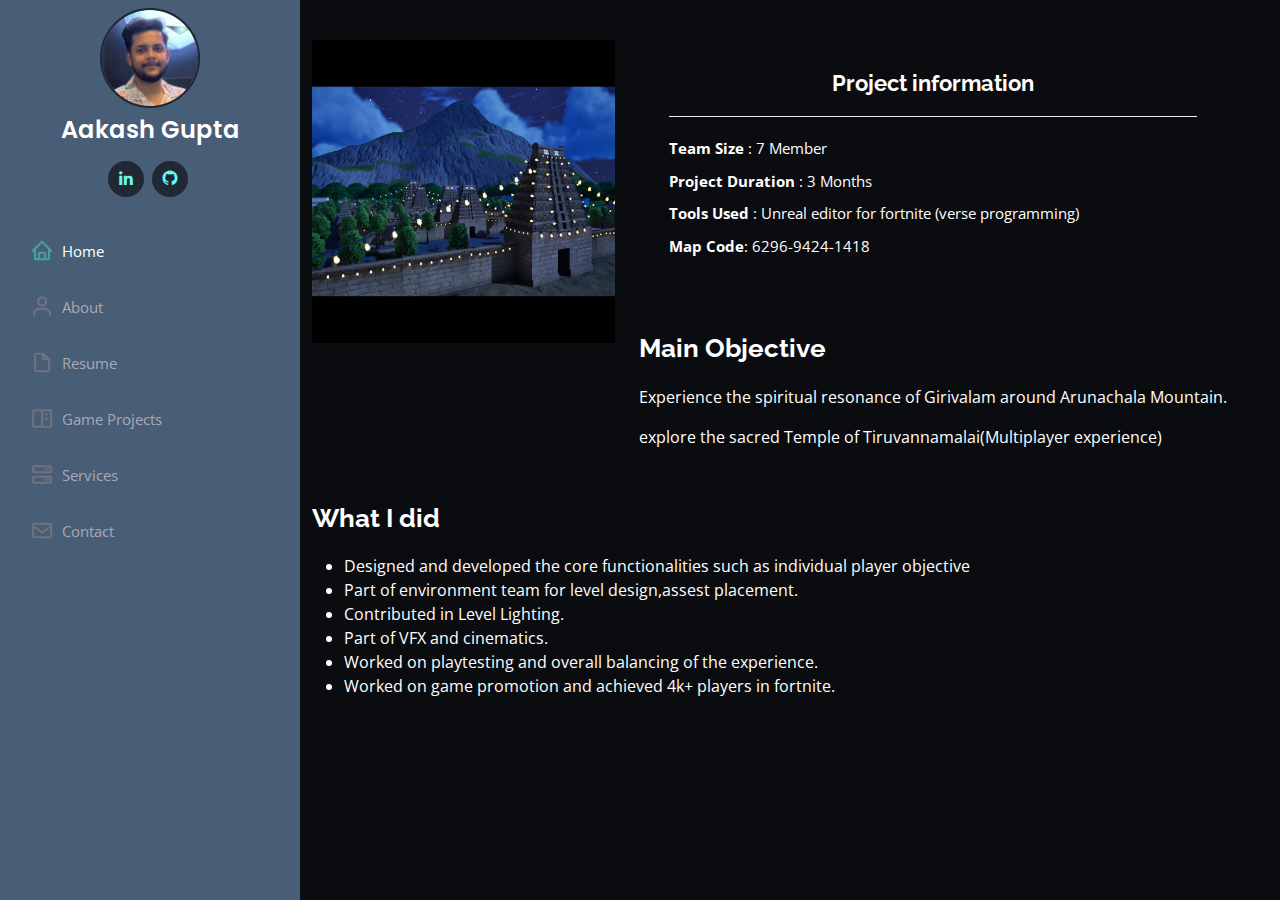
<file: girivalam.html>
<!DOCTYPE html>
<html lang="en">

<head>
  <meta charset="utf-8">
  <meta content="width=device-width, initial-scale=1.0" name="viewport">

  <title>Girivalam</title>
  <meta content="" name="description">
  <meta content="" name="keywords">

  <!-- Favicons -->
  <link href="assets/img/favicon.ico" rel="icon">
  <link href="assets/img/apple-touch-icon.png" rel="apple-touch-icon">

  <!-- Google Fonts -->
  <link href="https://fonts.googleapis.com/css?family=Open+Sans:300,300i,400,400i,600,600i,700,700i|Raleway:300,300i,400,400i,500,500i,600,600i,700,700i|Poppins:300,300i,400,400i,500,500i,600,600i,700,700i" rel="stylesheet">

  <!-- Vendor CSS Files -->
  <link href="assets/vendor/aos/aos.css" rel="stylesheet">
  <link href="assets/vendor/bootstrap/css/bootstrap.min.css" rel="stylesheet">
  <link href="assets/vendor/bootstrap-icons/bootstrap-icons.css" rel="stylesheet">
  <link href="assets/vendor/boxicons/css/boxicons.min.css" rel="stylesheet">
  <link href="assets/vendor/glightbox/css/glightbox.min.css" rel="stylesheet">
  <link href="assets/vendor/swiper/swiper-bundle.min.css" rel="stylesheet">

  <!-- Template Main CSS File -->
  <link href="assets/css/style.css" rel="stylesheet">

  <!-- =======================================================
  * Template Name: iPortfolio - v3.9.1
  * Template URL: https://bootstrapmade.com/iportfolio-bootstrap-portfolio-websites-template/
  * Author: BootstrapMade.com
  * License: https://bootstrapmade.com/license/
  ======================================================== -->
</head>

<body>

  <!-- ======= Mobile nav toggle button ======= -->
  <i class="bi bi-list mobile-nav-toggle d-xl-none"></i>

  <!-- ======= Header ======= -->
  <header id="header">
    <div class="d-flex flex-column">

      <div class="profile">
        <img src="assets/img/profile-image.png" alt="" class="img-fluid rounded-circle">
        <h1 class="text-light"><a href="index.html">Aakash Gupta</a></h1>
        <div class="social-links mt-3 text-center">
          <a href="https://www.linkedin.com/in/aakash-gupta-1983841b9/" class="linkedin"><i class="bx bxl-linkedin"></i></a>
          <a href="https://github.com/Aakash2707" class="github"><i class="bx bxl-github"></i></a>
        </div>
      </div>

      <nav id="navbar" class="nav-menu navbar">
        <ul>
          <li><a href="index.html#hero" class="nav-link scrollto active"><i class="bx bx-home"></i> <span>Home</span></a></li>
          <li><a href="index.html#about" class="nav-link scrollto"><i class="bx bx-user"></i> <span>About</span></a></li>
          <li><a href="index.html#resume" class="nav-link scrollto"><i class="bx bx-file-blank"></i> <span>Resume</span></a></li>
          <li><a href="index.html#portfolio" class="nav-link scrollto"><i class="bx bx-book-content"></i> <span>Game Projects</span></a></li>
          <li><a href="index.html#services" class="nav-link scrollto"><i class="bx bx-server"></i> <span>Services</span></a></li>
          <li><a href="index.html#contact" class="nav-link scrollto"><i class="bx bx-envelope"></i> <span>Contact</span></a></li>
        </ul>
      </nav><!-- .nav-menu -->
    </div>
  </header><!-- End Header -->

  <main id="main">

    <!-- ======= Breadcrumbs ======= -->
    <!-- End Breadcrumbs -->

    <!-- ======= Portfolio Details Section ======= -->
        <!-- ======= Portfolio Details Section ======= -->
        <section id="portfolio-details" class="portfolio-details">
          <div class="container">
            <div class="row gy-2">
              <div class="col-lg-4">
                <div class="portfolio-details-slider swiper">
                  <div class="swiper-wrapper align-items-center">
                    <div class="swiper-slide">
                      <img src="assets\img\portfolio\UEFN\tvml.png" alt="">
                    </div>
                  <div class="swiper-pagination"></div>
                </div>
              </div>
            </div>
            <div class="col-lg-auto">
              <div class="portfolio-info">
                <h3>Project information</h3>
                <ul>
                  <li><strong>Team Size</strong> : 7 Member</li>
                  <li><strong>Project Duration</strong> : 3 Months</li>
                  <li><strong>Tools Used</strong> : Unreal editor for fortnite (verse programming)</li>
                  <li><strong>Map Code</strong>: 6296-9424-1418</a></li>
                </ul>
              </div>
              <div class="portfolio-description">
                <h2>Main Objective</h2>
                <p>Experience the spiritual resonance of Girivalam around Arunachala Mountain.</p>
                <p>explore the sacred Temple of Tiruvannamalai(Multiplayer experience)</p>

              </div>
            </div>
            <div class="portfolio-description">
              <h2>What I did</h2>
                <ul>
                  <li>Designed and developed the core functionalities such as individual player objective</li>
                  <li>Part of environment team for level design,assest placement.</li>
                  <li>Contributed in Level Lighting.</li>
                  <li>Part of VFX and cinematics.</li>
                  <li>Worked on playtesting and overall balancing of the experience.</li>
                  <li>Worked on game promotion and achieved 4k+ players in fortnite.</li>
                </ul>
            </div>
          </div>
        </section>

  </main><!-- End #main -->
  <a href="#" class="back-to-top d-flex align-items-center justify-content-center"><i class="bi bi-arrow-up-short"></i></a>

  <!-- Vendor JS Files -->
  <script src="assets/vendor/purecounter/purecounter_vanilla.js"></script>
  <script src="assets/vendor/aos/aos.js"></script>
  <script src="assets/vendor/bootstrap/js/bootstrap.bundle.min.js"></script>
  <script src="assets/vendor/glightbox/js/glightbox.min.js"></script>
  <script src="assets/vendor/isotope-layout/isotope.pkgd.min.js"></script>
  <script src="assets/vendor/swiper/swiper-bundle.min.js"></script>
  <script src="assets/vendor/typed.js/typed.min.js"></script>
  <script src="assets/vendor/waypoints/noframework.waypoints.js"></script>
  <script src="assets/vendor/php-email-form/validate.js"></script>

  <!-- Template Main JS File -->
  <script src="assets/js/main.js"></script>

</body>

</html>
</file>
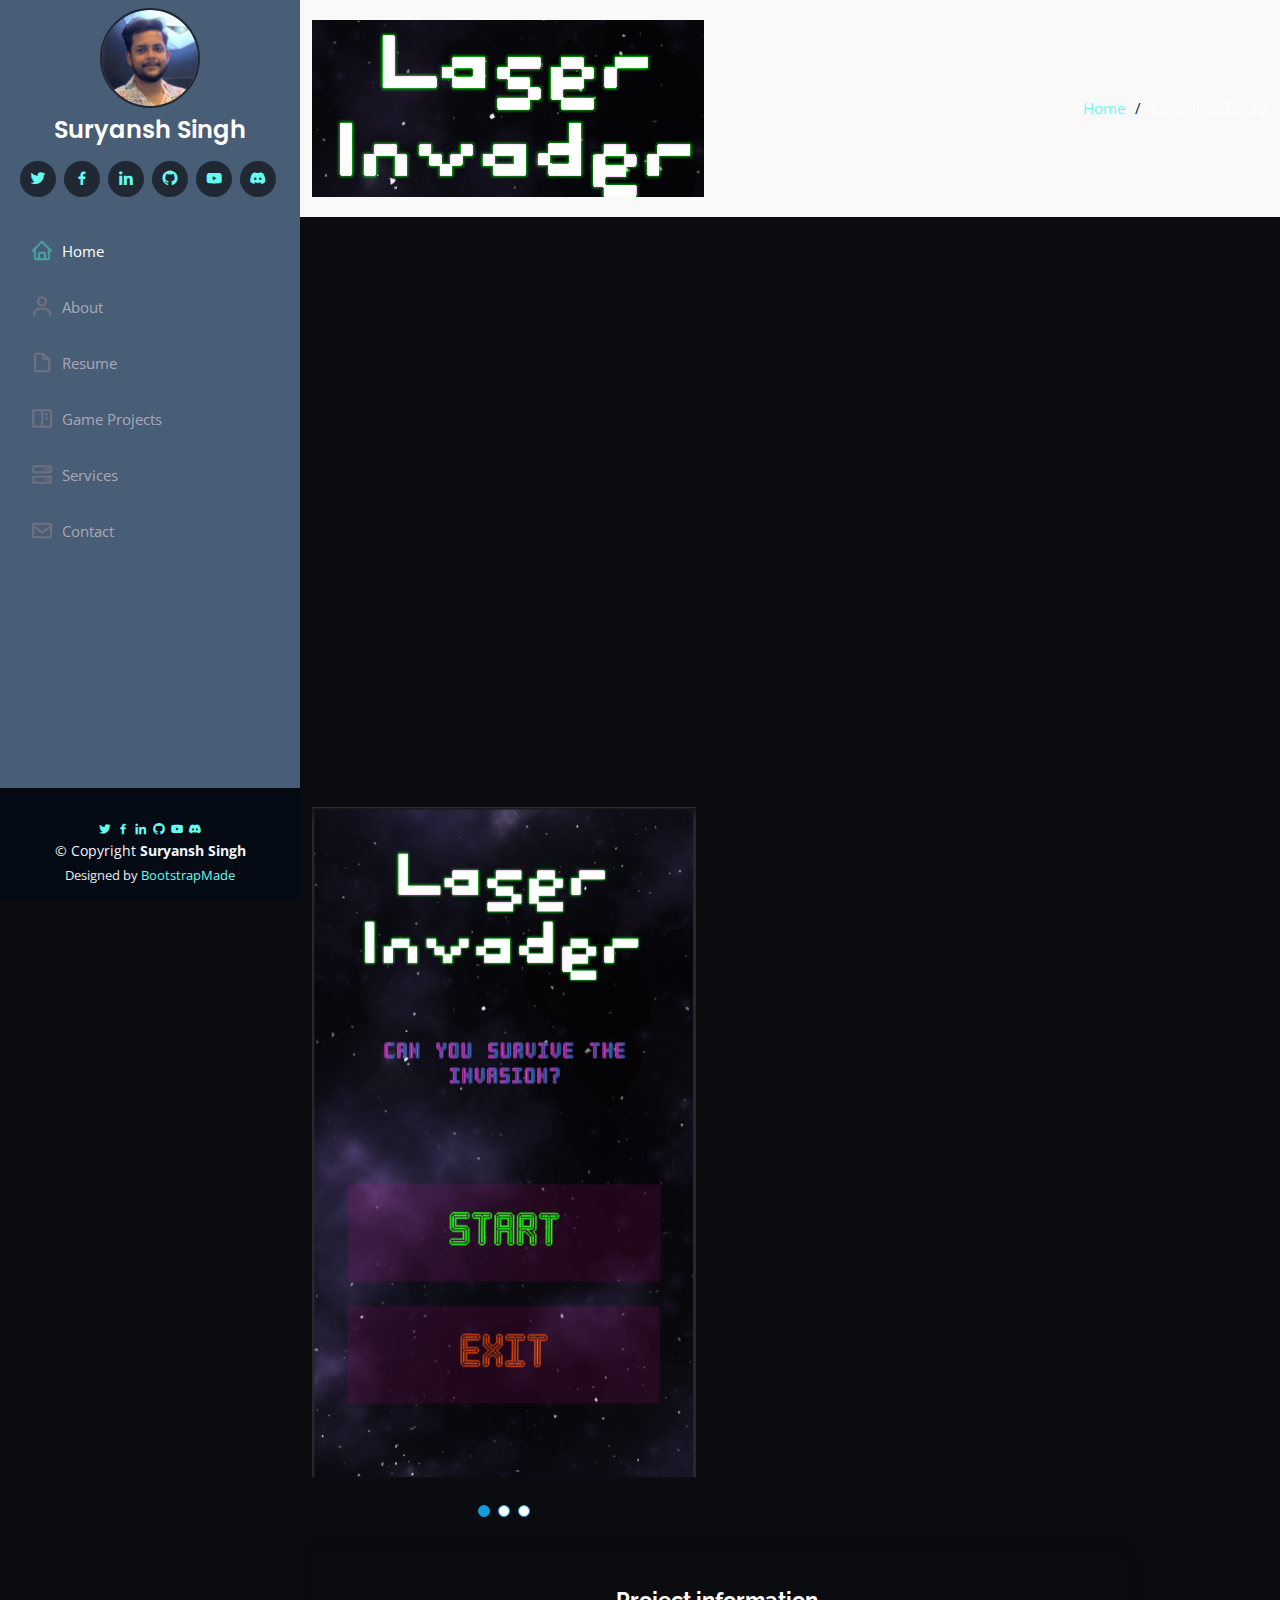
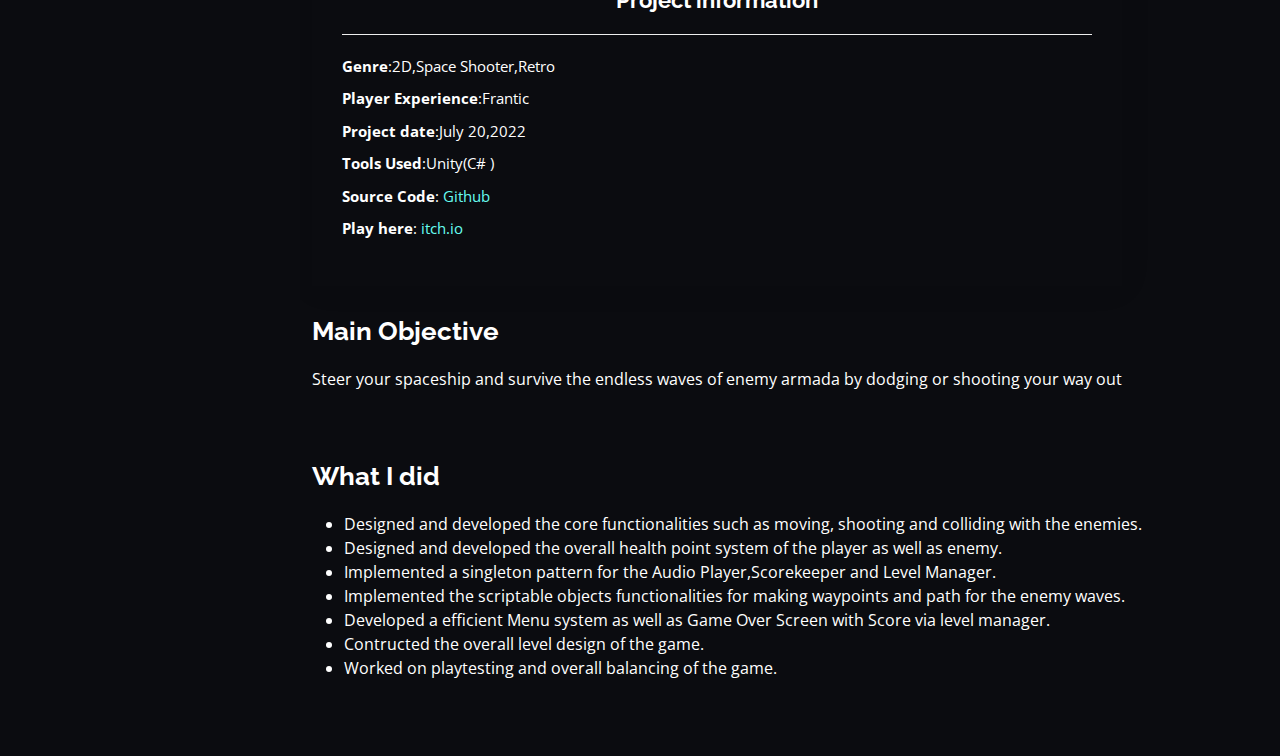
<file: laserinvader.html>
<!DOCTYPE html>
<html lang="en">

<head>
  <meta charset="utf-8">
  <meta content="width=device-width, initial-scale=1.0" name="viewport">

  <title>Laser Invader 2D</title>
  <meta content="" name="description">
  <meta content="" name="keywords">

  <!-- Favicons -->
  <link href="assets/img/favicon.ico" rel="icon">
  <link href="assets/img/apple-touch-icon.png" rel="apple-touch-icon">

  <!-- Google Fonts -->
  <link href="https://fonts.googleapis.com/css?family=Open+Sans:300,300i,400,400i,600,600i,700,700i|Raleway:300,300i,400,400i,500,500i,600,600i,700,700i|Poppins:300,300i,400,400i,500,500i,600,600i,700,700i" rel="stylesheet">

  <!-- Vendor CSS Files -->
  <link href="assets/vendor/aos/aos.css" rel="stylesheet">
  <link href="assets/vendor/bootstrap/css/bootstrap.min.css" rel="stylesheet">
  <link href="assets/vendor/bootstrap-icons/bootstrap-icons.css" rel="stylesheet">
  <link href="assets/vendor/boxicons/css/boxicons.min.css" rel="stylesheet">
  <link href="assets/vendor/glightbox/css/glightbox.min.css" rel="stylesheet">
  <link href="assets/vendor/swiper/swiper-bundle.min.css" rel="stylesheet">

  <!-- Template Main CSS File -->
  <link href="assets/css/style.css" rel="stylesheet">

  <!-- =======================================================
  * Template Name: iPortfolio - v3.9.1
  * Template URL: https://bootstrapmade.com/iportfolio-bootstrap-portfolio-websites-template/
  * Author: BootstrapMade.com
  * License: https://bootstrapmade.com/license/
  ======================================================== -->
</head>

<body>

  <!-- ======= Mobile nav toggle button ======= -->
  <i class="bi bi-list mobile-nav-toggle d-xl-none"></i>

  <!-- ======= Header ======= -->
  <header id="header">
    <div class="d-flex flex-column">

      <div class="profile">
        <img src="assets/img/profile-image.png" alt="" class="img-fluid rounded-circle">
        <h1 class="text-light"><a href="index.html">Suryansh Singh</a></h1>
        <div class="social-links mt-3 text-center">
          <a href="#" class="twitter"><i class="bx bxl-twitter"></i></a>
          <a href="#" class="facebook"><i class="bx bxl-facebook"></i></a>
          <a href="https://linkedin.com/in/suryansh-singh-473187235" class="linkedin"><i class="bx bxl-linkedin"></i></a>
          <a href="https://github.com/suryanshsingh2001" class="github"><i class="bx bxl-github"></i></a>
          <a href="https://www.youtube.com/channel/UCdOIzCwJKE4ycrKJldJol-Q" class="youtube"><i class="bx bxl-youtube"></i></a>
          <a href="#" class="discord"><i class="bx bxl-discord-alt"></i></a>

        </div>
      </div>

      <nav id="navbar" class="nav-menu navbar">
        <ul>
          <li><a href="index.html#hero" class="nav-link scrollto active"><i class="bx bx-home"></i> <span>Home</span></a></li>
          <li><a href="index.html#about" class="nav-link scrollto"><i class="bx bx-user"></i> <span>About</span></a></li>
          <li><a href="index.html#resume" class="nav-link scrollto"><i class="bx bx-file-blank"></i> <span>Resume</span></a></li>
          <li><a href="index.html#portfolio" class="nav-link scrollto"><i class="bx bx-book-content"></i> <span>Game Projects</span></a></li>
          <li><a href="index.html#services" class="nav-link scrollto"><i class="bx bx-server"></i> <span>Services</span></a></li>
          <li><a href="index.html#contact" class="nav-link scrollto"><i class="bx bx-envelope"></i> <span>Contact</span></a></li>
        </ul>
      </nav><!-- .nav-menu -->
    </div>
  </header><!-- End Header -->

  <main id="main">

    <!-- ======= Breadcrumbs ======= -->
    <section id="breadcrumbs" class="breadcrumbs">
      <div class="container">

        <div class="d-flex justify-content-between align-items-center">
          <img class="titleimage"  src="assets/img/portfolio/Title .png" alt="">
          <ol>
            <li><a href="index.html">Home</a></li>
            <li>Laser Invader 2D</li>
          </ol>
        </div>

      </div>
    </section><!-- End Breadcrumbs -->

    <!-- ======= Portfolio Details Section ======= -->
    <section id="portfolio-details" class="portfolio-details">
      <div class="container">
        <div class="iframe-container">
          <iframe width="900" height="506" src="https://www.youtube.com/embed/pcehQcYPnUM" title="Laser Invader 2D | Gameplay" frameborder="0" allow="accelerometer; autoplay; clipboard-write; encrypted-media; gyroscope; picture-in-picture" allowfullscreen></iframe>
        </div>
        <div class="row gy-4">

          <div class="col-lg-5">
            <div class="portfolio-details-slider swiper">
              <div class="swiper-wrapper align-items-center">
                
                <div class="swiper-slide">
                  <img class="titleimage" title="Main Menu Screen" src="assets/img/portfolio/Laser Invader1.png" alt="">
                </div>

                <div class="swiper-slide">
                  <img class="titleimage" title="Game Screen" src="assets/img/portfolio/Laser Invader 2.png" alt="">
                </div>

                <div class="swiper-slide">
                  <img class="titleimage" title="Game Over Screen" src="assets/img/portfolio/Laser Invader 3.png" alt="">
                </div>

                
              </div>
              <div class="swiper-pagination"></div>
            </div>
          </div>

          
          <div class="col-lg-auto">
            <div class="portfolio-info">
              <h3>Project information</h3>
              <ul>
                <li><strong>Genre</strong>:2D,Space Shooter,Retro</li>
                <li><strong>Player Experience</strong>:Frantic</li>
                <li><strong>Project date</strong>:July 20,2022</li>
                <li><strong>Tools Used</strong>:Unity(C# )</li>
                <li><strong>Source Code</strong>: <a href="https://github.com/suryanshsingh2001/Laser-Invader">Github</a></li>
                <li><strong>Play here</strong>: <a href="https://suryanshsingh2001.itch.io/laser-invader-2d">itch.io</a></li>
              </ul>
            </div>
            <div class="portfolio-description">
              <h2>Main Objective</h2>
              <p>
                Steer your spaceship and survive the endless waves of enemy armada by dodging or shooting your way out</p>
            </div>
          </div>
          <div class="portfolio-description">
            <h2>What I did</h2>

              <ul>
                <li>Designed and developed the core functionalities such as moving, shooting and colliding with the enemies. </li>
                <li>Designed and developed the overall health point system of the player as well as enemy.              </li>
                <li>Implemented a singleton pattern for the Audio Player,Scorekeeper and Level Manager. </li>
                <li>Implemented the scriptable objects functionalities for making waypoints and path for the enemy waves. </li>
                <li>Developed a efficient Menu system as well as Game Over Screen with Score via level manager. </li>
                <li>Contructed the overall level design of the game.               </li>
                <li>Worked on playtesting and overall balancing of the game. </li>
                
              </ul>
          </div>
        </div>

        </div>

      </div>
    </section><!-- End Portfolio Details Section -->

  </main><!-- End #main -->

<!--Footer section-->
  <footer id="footer">
    <div class="container">
      <div class="social-links mt-3 text-center">
        <a href="#" class="twitter"><i class="bx bxl-twitter"></i></a>
        <a href="#" class="facebook"><i class="bx bxl-facebook"></i></a>
        <a href="https://linkedin.com/in/suryansh-singh-473187235" class="linkedin"><i class="bx bxl-linkedin"></i></a>
        <a href="https://github.com/suryanshsingh2001" class="github"><i class="bx bxl-github"></i></a>
        <a href="https://www.youtube.com/channel/UCdOIzCwJKE4ycrKJldJol-Q" class="youtube"><i class="bx bxl-youtube"></i></a>
        <a href="#" class="discord"><i class="bx bxl-discord-alt"></i></a>
      </div>
      <div class="copyright">
        &copy; Copyright <strong><span>Suryansh Singh</span></strong>
      </div>
      <div class="credits">
        <!-- All the links in the footer should remain intact. -->
        <!-- You can delete the links only if you purchased the pro version. -->
        <!-- Licensing information: https://bootstrapmade.com/license/ -->
        <!-- Purchase the pro version with working PHP/AJAX contact form: https://bootstrapmade.com/iportfolio-bootstrap-portfolio-websites-template/ -->
        Designed by <a href="https://bootstrapmade.com/">BootstrapMade</a>
      </div>
    </div>
  </footer><!-- End  Footer -->

  <a href="#" class="back-to-top d-flex align-items-center justify-content-center"><i class="bi bi-arrow-up-short"></i></a>

  <!-- Vendor JS Files -->
  <script src="assets/vendor/purecounter/purecounter_vanilla.js"></script>
  <script src="assets/vendor/aos/aos.js"></script>
  <script src="assets/vendor/bootstrap/js/bootstrap.bundle.min.js"></script>
  <script src="assets/vendor/glightbox/js/glightbox.min.js"></script>
  <script src="assets/vendor/isotope-layout/isotope.pkgd.min.js"></script>
  <script src="assets/vendor/swiper/swiper-bundle.min.js"></script>
  <script src="assets/vendor/typed.js/typed.min.js"></script>
  <script src="assets/vendor/waypoints/noframework.waypoints.js"></script>
  <script src="assets/vendor/php-email-form/validate.js"></script>

  <!-- Template Main JS File -->
  <script src="assets/js/main.js"></script>

</body>

</html>
</file>
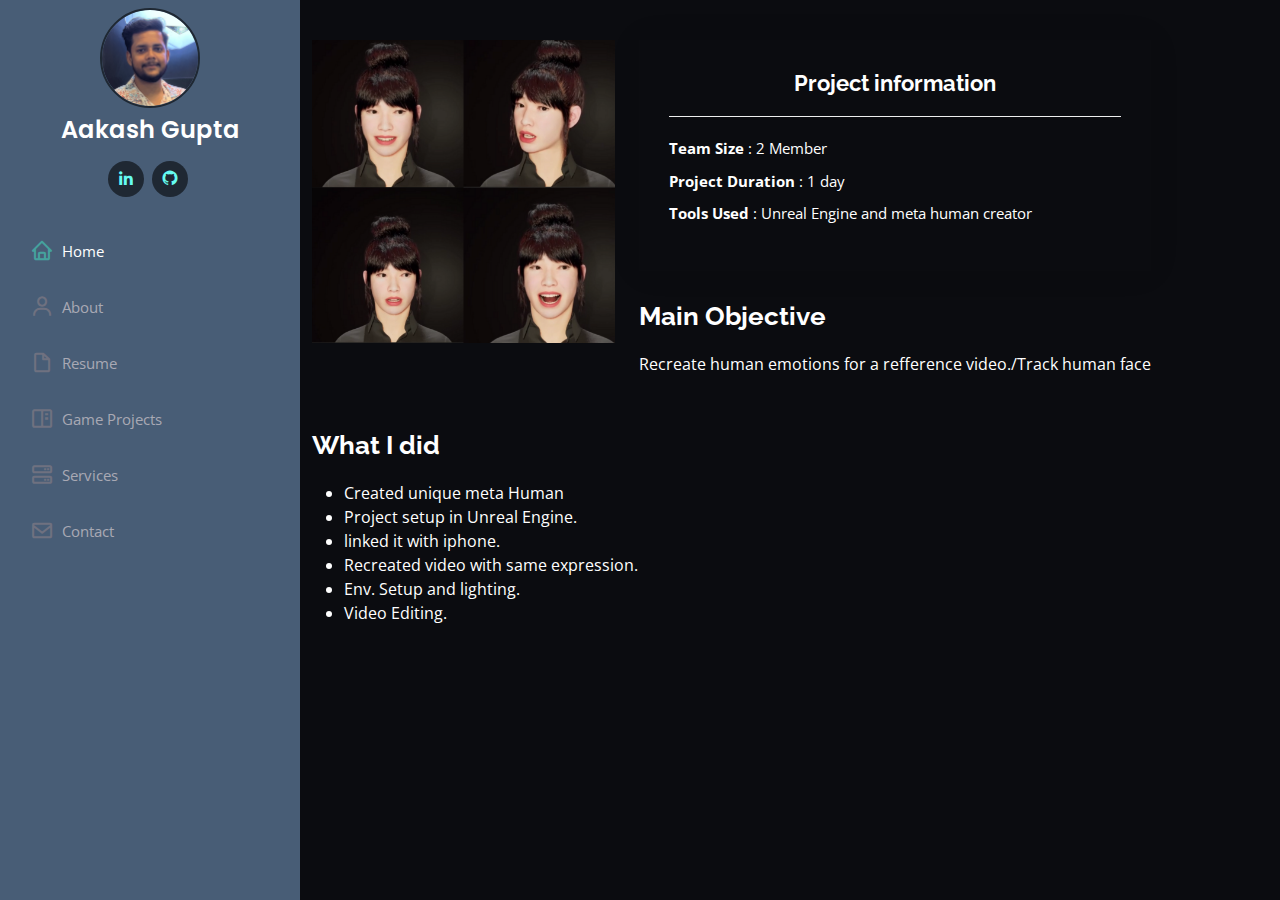
<file: metahuman.html>
<!DOCTYPE html>
<html lang="en">

<head>
  <meta charset="utf-8">
  <meta content="width=device-width, initial-scale=1.0" name="viewport">

  <title>Meta Humans</title>
  <meta content="" name="description">
  <meta content="" name="keywords">

  <!-- Favicons -->
  <link href="assets/img/favicon.ico" rel="icon">
  <link href="assets/img/apple-touch-icon.png" rel="apple-touch-icon">

  <!-- Google Fonts -->
  <link href="https://fonts.googleapis.com/css?family=Open+Sans:300,300i,400,400i,600,600i,700,700i|Raleway:300,300i,400,400i,500,500i,600,600i,700,700i|Poppins:300,300i,400,400i,500,500i,600,600i,700,700i" rel="stylesheet">

  <!-- Vendor CSS Files -->
  <link href="assets/vendor/aos/aos.css" rel="stylesheet">
  <link href="assets/vendor/bootstrap/css/bootstrap.min.css" rel="stylesheet">
  <link href="assets/vendor/bootstrap-icons/bootstrap-icons.css" rel="stylesheet">
  <link href="assets/vendor/boxicons/css/boxicons.min.css" rel="stylesheet">
  <link href="assets/vendor/glightbox/css/glightbox.min.css" rel="stylesheet">
  <link href="assets/vendor/swiper/swiper-bundle.min.css" rel="stylesheet">

  <!-- Template Main CSS File -->
  <link href="assets/css/style.css" rel="stylesheet">

  <!-- =======================================================
  * Template Name: iPortfolio - v3.9.1
  * Template URL: https://bootstrapmade.com/iportfolio-bootstrap-portfolio-websites-template/
  * Author: BootstrapMade.com
  * License: https://bootstrapmade.com/license/
  ======================================================== -->
</head>

<body>

  <!-- ======= Mobile nav toggle button ======= -->
  <i class="bi bi-list mobile-nav-toggle d-xl-none"></i>

  <!-- ======= Header ======= -->
  <header id="header">
    <div class="d-flex flex-column">

      <div class="profile">
        <img src="assets/img/profile-image.png" alt="" class="img-fluid rounded-circle">
        <h1 class="text-light"><a href="index.html">Aakash Gupta</a></h1>
        <div class="social-links mt-3 text-center">
          <a href="https://www.linkedin.com/in/aakash-gupta-1983841b9/" class="linkedin"><i class="bx bxl-linkedin"></i></a>
          <a href="https://github.com/Aakash2707" class="github"><i class="bx bxl-github"></i></a>
        </div>
      </div>

      <nav id="navbar" class="nav-menu navbar">
        <ul>
          <li><a href="index.html#hero" class="nav-link scrollto active"><i class="bx bx-home"></i> <span>Home</span></a></li>
          <li><a href="index.html#about" class="nav-link scrollto"><i class="bx bx-user"></i> <span>About</span></a></li>
          <li><a href="index.html#resume" class="nav-link scrollto"><i class="bx bx-file-blank"></i> <span>Resume</span></a></li>
          <li><a href="index.html#portfolio" class="nav-link scrollto"><i class="bx bx-book-content"></i> <span>Game Projects</span></a></li>
          <li><a href="index.html#services" class="nav-link scrollto"><i class="bx bx-server"></i> <span>Services</span></a></li>
          <li><a href="index.html#contact" class="nav-link scrollto"><i class="bx bx-envelope"></i> <span>Contact</span></a></li>
        </ul>
      </nav><!-- .nav-menu -->
    </div>
  </header><!-- End Header -->

  <main id="main">

    <!-- ======= Breadcrumbs ======= -->
    <!-- End Breadcrumbs -->

    <!-- ======= Portfolio Details Section ======= -->
        <!-- ======= Portfolio Details Section ======= -->
        <section id="portfolio-details" class="portfolio-details">
          <div class="container">
            <div class="row gy-2">
              <div class="col-lg-4">
                <div class="portfolio-details-slider swiper">
                  <div class="swiper-wrapper align-items-center">
                    <div class="swiper-slide">
                      <img src="assets\img\portfolio\unreal\Untitled design (1).png" alt="">
                    </div>
                  <div class="swiper-pagination"></div>
                </div>
              </div>
            </div>
            <div class="col-lg-auto">
              <div class="portfolio-info">
                <h3>Project information</h3>
                <ul>
                  <li><strong>Team Size</strong> : 2 Member</li>
                  <li><strong>Project Duration</strong> : 1 day</li>
                  <li><strong>Tools Used</strong> : Unreal Engine and meta human creator</li>
                </ul>
              </div>
              <div class="portfolio-description">
                <h2>Main Objective</h2>
                <p>Recreate human emotions for a refference video./Track human face </p>
              </div>
            </div>
            <div class="portfolio-description">
              <h2>What I did</h2>
                <ul>
                  <li>Created unique meta Human </li>
                  <li>Project setup in Unreal Engine.</li>
                  <li>linked it with iphone.</li>
                  <li>Recreated video with same expression.</li>
                  <li>Env. Setup and lighting.</li>
                  <li>Video Editing.</li>
                </ul>
            </div>
          </div>
        </section>

  </main><!-- End #main -->
  <a href="#" class="back-to-top d-flex align-items-center justify-content-center"><i class="bi bi-arrow-up-short"></i></a>

  <!-- Vendor JS Files -->
  <script src="assets/vendor/purecounter/purecounter_vanilla.js"></script>
  <script src="assets/vendor/aos/aos.js"></script>
  <script src="assets/vendor/bootstrap/js/bootstrap.bundle.min.js"></script>
  <script src="assets/vendor/glightbox/js/glightbox.min.js"></script>
  <script src="assets/vendor/isotope-layout/isotope.pkgd.min.js"></script>
  <script src="assets/vendor/swiper/swiper-bundle.min.js"></script>
  <script src="assets/vendor/typed.js/typed.min.js"></script>
  <script src="assets/vendor/waypoints/noframework.waypoints.js"></script>
  <script src="assets/vendor/php-email-form/validate.js"></script>

  <!-- Template Main JS File -->
  <script src="assets/js/main.js"></script>

</body>

</html>
</file>
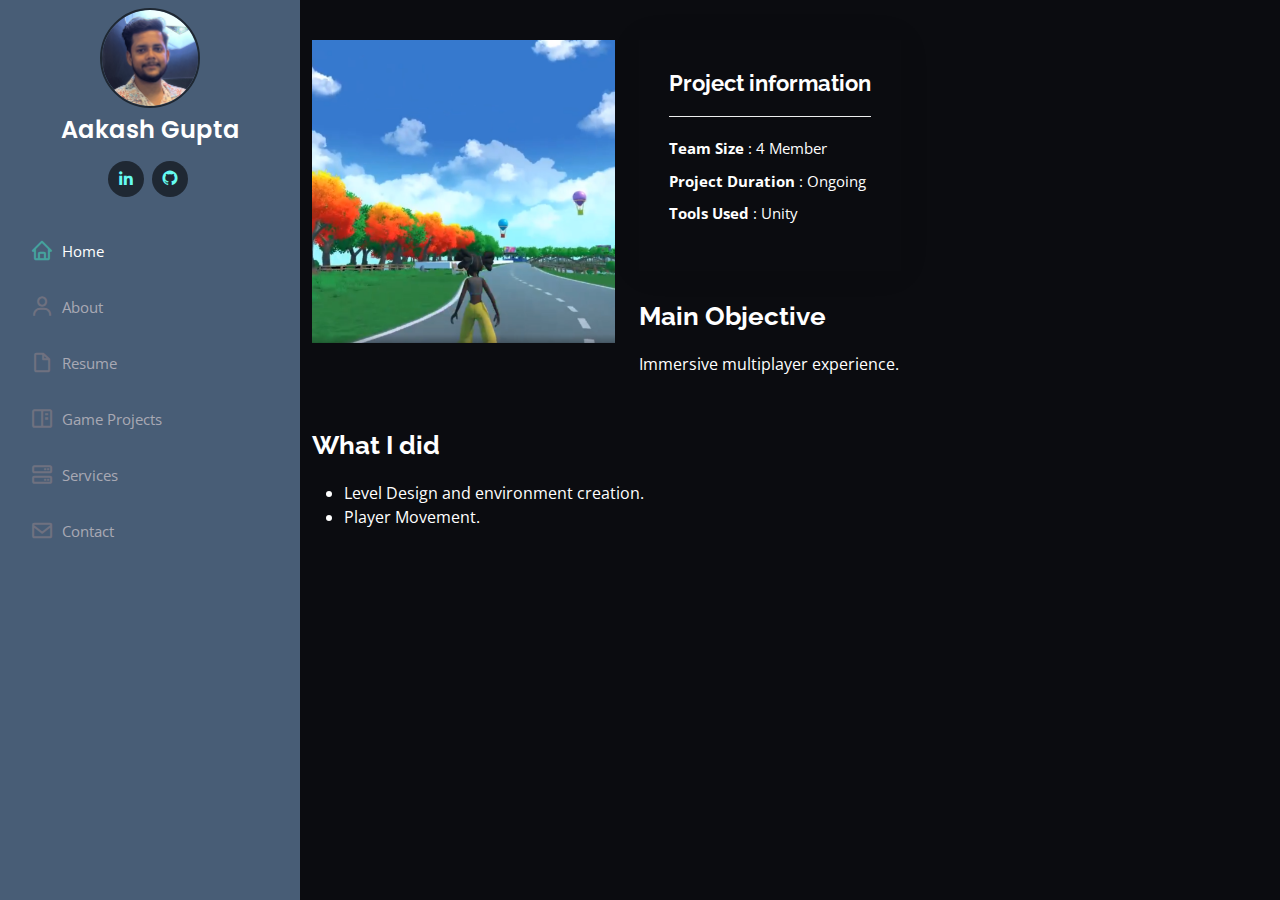
<file: metaverse.html>
<!DOCTYPE html>
<html lang="en">

<head>
  <meta charset="utf-8">
  <meta content="width=device-width, initial-scale=1.0" name="viewport">

  <title>Metaverse</title>
  <meta content="" name="description">
  <meta content="" name="keywords">

  <!-- Favicons -->
  <link href="assets/img/favicon.ico" rel="icon">
  <link href="assets/img/apple-touch-icon.png" rel="apple-touch-icon">

  <!-- Google Fonts -->
  <link href="https://fonts.googleapis.com/css?family=Open+Sans:300,300i,400,400i,600,600i,700,700i|Raleway:300,300i,400,400i,500,500i,600,600i,700,700i|Poppins:300,300i,400,400i,500,500i,600,600i,700,700i" rel="stylesheet">

  <!-- Vendor CSS Files -->
  <link href="assets/vendor/aos/aos.css" rel="stylesheet">
  <link href="assets/vendor/bootstrap/css/bootstrap.min.css" rel="stylesheet">
  <link href="assets/vendor/bootstrap-icons/bootstrap-icons.css" rel="stylesheet">
  <link href="assets/vendor/boxicons/css/boxicons.min.css" rel="stylesheet">
  <link href="assets/vendor/glightbox/css/glightbox.min.css" rel="stylesheet">
  <link href="assets/vendor/swiper/swiper-bundle.min.css" rel="stylesheet">

  <!-- Template Main CSS File -->
  <link href="assets/css/style.css" rel="stylesheet">

  <!-- =======================================================
  * Template Name: iPortfolio - v3.9.1
  * Template URL: https://bootstrapmade.com/iportfolio-bootstrap-portfolio-websites-template/
  * Author: BootstrapMade.com
  * License: https://bootstrapmade.com/license/
  ======================================================== -->
</head>

<body>

  <!-- ======= Mobile nav toggle button ======= -->
  <i class="bi bi-list mobile-nav-toggle d-xl-none"></i>

  <!-- ======= Header ======= -->
  <header id="header">
    <div class="d-flex flex-column">

      <div class="profile">
        <img src="assets/img/profile-image.png" alt="" class="img-fluid rounded-circle">
        <h1 class="text-light"><a href="index.html">Aakash Gupta</a></h1>
        <div class="social-links mt-3 text-center">
          <a href="https://www.linkedin.com/in/aakash-gupta-1983841b9/" class="linkedin"><i class="bx bxl-linkedin"></i></a>
          <a href="https://github.com/Aakash2707" class="github"><i class="bx bxl-github"></i></a>
        </div>
      </div>

      <nav id="navbar" class="nav-menu navbar">
        <ul>
          <li><a href="index.html#hero" class="nav-link scrollto active"><i class="bx bx-home"></i> <span>Home</span></a></li>
          <li><a href="index.html#about" class="nav-link scrollto"><i class="bx bx-user"></i> <span>About</span></a></li>
          <li><a href="index.html#resume" class="nav-link scrollto"><i class="bx bx-file-blank"></i> <span>Resume</span></a></li>
          <li><a href="index.html#portfolio" class="nav-link scrollto"><i class="bx bx-book-content"></i> <span>Game Projects</span></a></li>
          <li><a href="index.html#services" class="nav-link scrollto"><i class="bx bx-server"></i> <span>Services</span></a></li>
          <li><a href="index.html#contact" class="nav-link scrollto"><i class="bx bx-envelope"></i> <span>Contact</span></a></li>
        </ul>
      </nav><!-- .nav-menu -->
    </div>
  </header><!-- End Header -->

  <main id="main">

    <!-- ======= Breadcrumbs ======= -->
    <!-- End Breadcrumbs -->

    <!-- ======= Portfolio Details Section ======= -->
        <!-- ======= Portfolio Details Section ======= -->
        <section id="portfolio-details" class="portfolio-details">
          <div class="container">
            <div class="row gy-2">
              <div class="col-lg-4">
                <div class="portfolio-details-slider swiper">
                  <div class="swiper-wrapper align-items-center">
                    <div class="swiper-slide">
                      <img src="assets\img\portfolio\Unity\meta.png" alt="">
                    </div>
                  <div class="swiper-pagination"></div>
                </div>
              </div>
            </div>
            <div class="col-lg-auto">
              <div class="portfolio-info">
                <h3>Project information</h3>
                <ul>
                  <li><strong>Team Size</strong> : 4 Member</li>
                  <li><strong>Project Duration</strong> : Ongoing</li>
                  <li><strong>Tools Used</strong> : Unity</li>
                </ul>
              </div>
              <div class="portfolio-description">
                <h2>Main Objective</h2>
                <p>Immersive multiplayer experience.</p>   
              </div>
            </div>
            <div class="portfolio-description">
              <h2>What I did</h2>
  
                <ul>
                  <li>Level Design and environment creation.</li>
                  <li>Player Movement.</li>
                </ul>
            </div>
          </div>
        </section>

  </main><!-- End #main -->
  <a href="#" class="back-to-top d-flex align-items-center justify-content-center"><i class="bi bi-arrow-up-short"></i></a>

  <!-- Vendor JS Files -->
  <script src="assets/vendor/purecounter/purecounter_vanilla.js"></script>
  <script src="assets/vendor/aos/aos.js"></script>
  <script src="assets/vendor/bootstrap/js/bootstrap.bundle.min.js"></script>
  <script src="assets/vendor/glightbox/js/glightbox.min.js"></script>
  <script src="assets/vendor/isotope-layout/isotope.pkgd.min.js"></script>
  <script src="assets/vendor/swiper/swiper-bundle.min.js"></script>
  <script src="assets/vendor/typed.js/typed.min.js"></script>
  <script src="assets/vendor/waypoints/noframework.waypoints.js"></script>
  <script src="assets/vendor/php-email-form/validate.js"></script>

  <!-- Template Main JS File -->
  <script src="assets/js/main.js"></script>

</body>

</html>
</file>
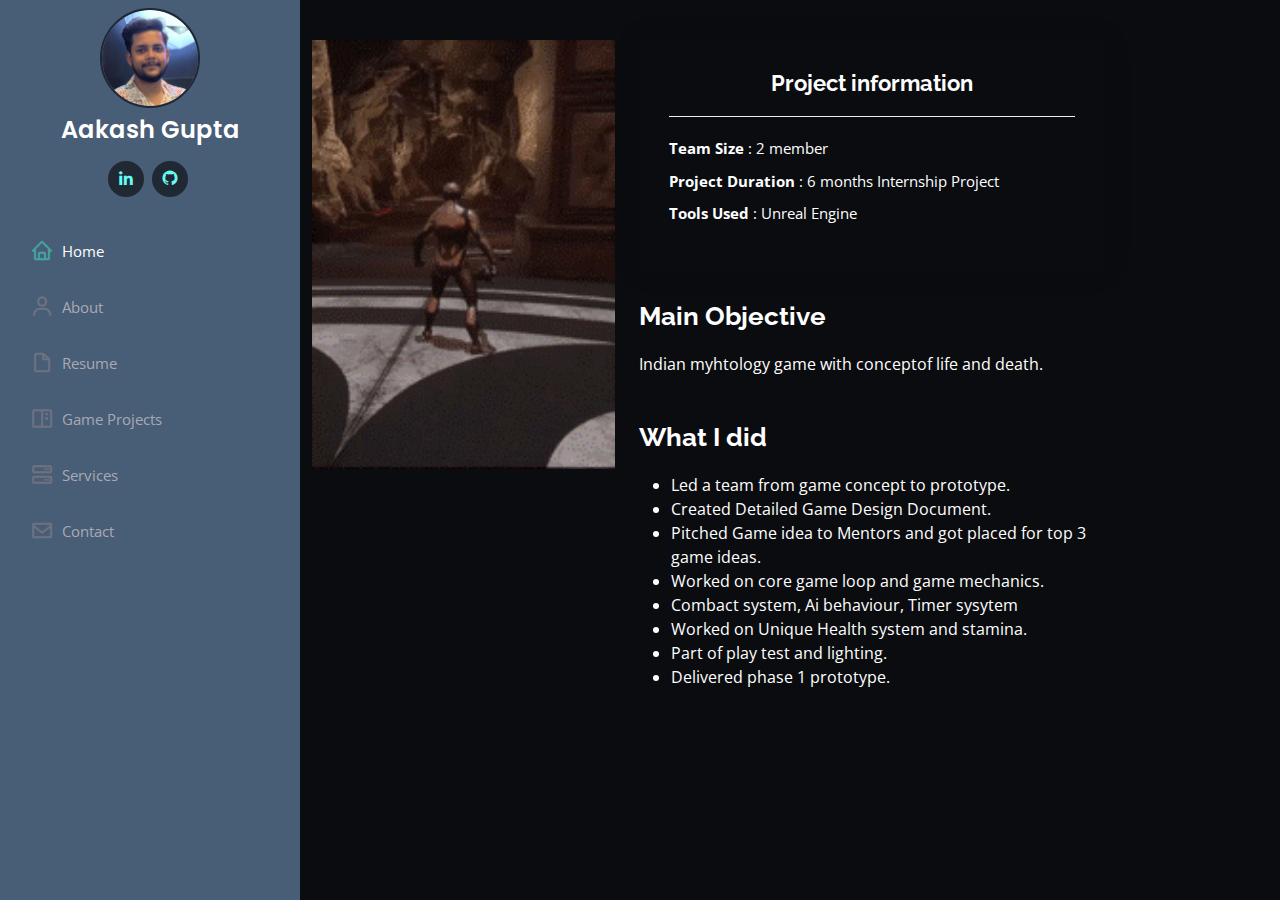
<file: naraka.html>
<!DOCTYPE html>
<html lang="en">

<head>
  <meta charset="utf-8">
  <meta content="width=device-width, initial-scale=1.0" name="viewport">

  <title>Naraka</title>
  <meta content="" name="description">
  <meta content="" name="keywords">

  <!-- Favicons -->
  <link href="assets/img/favicon.ico" rel="icon">
  <link href="assets/img/apple-touch-icon.png" rel="apple-touch-icon">

  <!-- Google Fonts -->
  <link href="https://fonts.googleapis.com/css?family=Open+Sans:300,300i,400,400i,600,600i,700,700i|Raleway:300,300i,400,400i,500,500i,600,600i,700,700i|Poppins:300,300i,400,400i,500,500i,600,600i,700,700i" rel="stylesheet">

  <!-- Vendor CSS Files -->
  <link href="assets/vendor/aos/aos.css" rel="stylesheet">
  <link href="assets/vendor/bootstrap/css/bootstrap.min.css" rel="stylesheet">
  <link href="assets/vendor/bootstrap-icons/bootstrap-icons.css" rel="stylesheet">
  <link href="assets/vendor/boxicons/css/boxicons.min.css" rel="stylesheet">
  <link href="assets/vendor/glightbox/css/glightbox.min.css" rel="stylesheet">
  <link href="assets/vendor/swiper/swiper-bundle.min.css" rel="stylesheet">

  <!-- Template Main CSS File -->
  <link href="assets/css/style.css" rel="stylesheet">

  <!-- =======================================================
  * Template Name: iPortfolio - v3.9.1
  * Template URL: https://bootstrapmade.com/iportfolio-bootstrap-portfolio-websites-template/
  * Author: BootstrapMade.com
  * License: https://bootstrapmade.com/license/
  ======================================================== -->
</head>

<body>

  <!-- ======= Mobile nav toggle button ======= -->
  <i class="bi bi-list mobile-nav-toggle d-xl-none"></i>

  <!-- ======= Header ======= -->
  <header id="header">
    <div class="d-flex flex-column">

      <div class="profile">
        <img src="assets/img/profile-image.png" alt="" class="img-fluid rounded-circle">
        <h1 class="text-light"><a href="index.html">Aakash Gupta</a></h1>
        <div class="social-links mt-3 text-center">
          <a href="https://www.linkedin.com/in/aakash-gupta-1983841b9/" class="linkedin"><i class="bx bxl-linkedin"></i></a>
          <a href="https://github.com/Aakash2707" class="github"><i class="bx bxl-github"></i></a>
        </div>
      </div>

      <nav id="navbar" class="nav-menu navbar">
        <ul>
          <li><a href="index.html#hero" class="nav-link scrollto active"><i class="bx bx-home"></i> <span>Home</span></a></li>
          <li><a href="index.html#about" class="nav-link scrollto"><i class="bx bx-user"></i> <span>About</span></a></li>
          <li><a href="index.html#resume" class="nav-link scrollto"><i class="bx bx-file-blank"></i> <span>Resume</span></a></li>
          <li><a href="index.html#portfolio" class="nav-link scrollto"><i class="bx bx-book-content"></i> <span>Game Projects</span></a></li>
          <li><a href="index.html#services" class="nav-link scrollto"><i class="bx bx-server"></i> <span>Services</span></a></li>
          <li><a href="index.html#contact" class="nav-link scrollto"><i class="bx bx-envelope"></i> <span>Contact</span></a></li>
        </ul>
      </nav><!-- .nav-menu -->
    </div>
  </header><!-- End Header -->

  <main id="main">

    <!-- ======= Breadcrumbs ======= -->
    <!-- End Breadcrumbs -->

    <!-- ======= Portfolio Details Section ======= -->
        <!-- ======= Portfolio Details Section ======= -->
        <section id="portfolio-details" class="portfolio-details">
          <div class="container">
            <div class="row gy-2">
              <div class="col-lg-4">
                <div class="portfolio-details-slider swiper">
                  <div class="swiper-wrapper align-items-center">
                    <div class="swiper-slide">
                      <img src="assets\img\portfolio\unreal\Picture1.gif" alt="">
                    </div>
                    <div class="swiper-slide">
                      <img src="assets\img\portfolio\unreal\Picture2.gif" alt="">
                    </div>
                    <div class="swiper-slide">
                      <img src="assets\img\portfolio\unreal\Picture3.gif" alt="">
                    </div>
                    <div class="swiper-slide">
                      <img src="assets\img\portfolio\unreal\Picture4.gif" alt="">
                    </div>
                  <div class="swiper-pagination"></div>
                </div>
              </div>
            </div>
            <div class="col-lg-6">
              <div class="portfolio-info">
                <h3>Project information</h3>
                <ul>
                  <li><strong>Team Size</strong> : 2 member</li>
                  <li><strong>Project Duration</strong> : 6 months Internship Project</li>
                  <li><strong>Tools Used</strong> : Unreal Engine</li>
                </ul>
              </div>
              <div class="portfolio-description">
                <h2>Main Objective</h2>
                <p> Indian myhtology game with conceptof life and death.</p>   
              </div>
              <div class="portfolio-description">
                <h2>What I did</h2>
    
                  <ul>
                    <li> Led a team from game concept to prototype.</li>
                    <li> Created Detailed Game Design Document.</li>
                    <li> Pitched Game idea to Mentors and got placed for top 3 game ideas.</li>
                    <li> Worked on core game loop and game mechanics.</li>
                    <li> Combact system, Ai behaviour, Timer sysytem </li>
                    <li> Worked on Unique Health system and stamina.</li>
                    <li> Part of play test and lighting.</li>
                    <li> Delivered phase 1 prototype.</li>
                  </ul>
              </div>
            </div>
            
          </div>
        </section>

  </main><!-- End #main -->
  <a href="#" class="back-to-top d-flex align-items-center justify-content-center"><i class="bi bi-arrow-up-short"></i></a>

  <!-- Vendor JS Files -->
  <script src="assets/vendor/purecounter/purecounter_vanilla.js"></script>
  <script src="assets/vendor/aos/aos.js"></script>
  <script src="assets/vendor/bootstrap/js/bootstrap.bundle.min.js"></script>
  <script src="assets/vendor/glightbox/js/glightbox.min.js"></script>
  <script src="assets/vendor/isotope-layout/isotope.pkgd.min.js"></script>
  <script src="assets/vendor/swiper/swiper-bundle.min.js"></script>
  <script src="assets/vendor/typed.js/typed.min.js"></script>
  <script src="assets/vendor/waypoints/noframework.waypoints.js"></script>
  <script src="assets/vendor/php-email-form/validate.js"></script>

  <!-- Template Main JS File -->
  <script src="assets/js/main.js"></script>

</body>

</html>
</file>
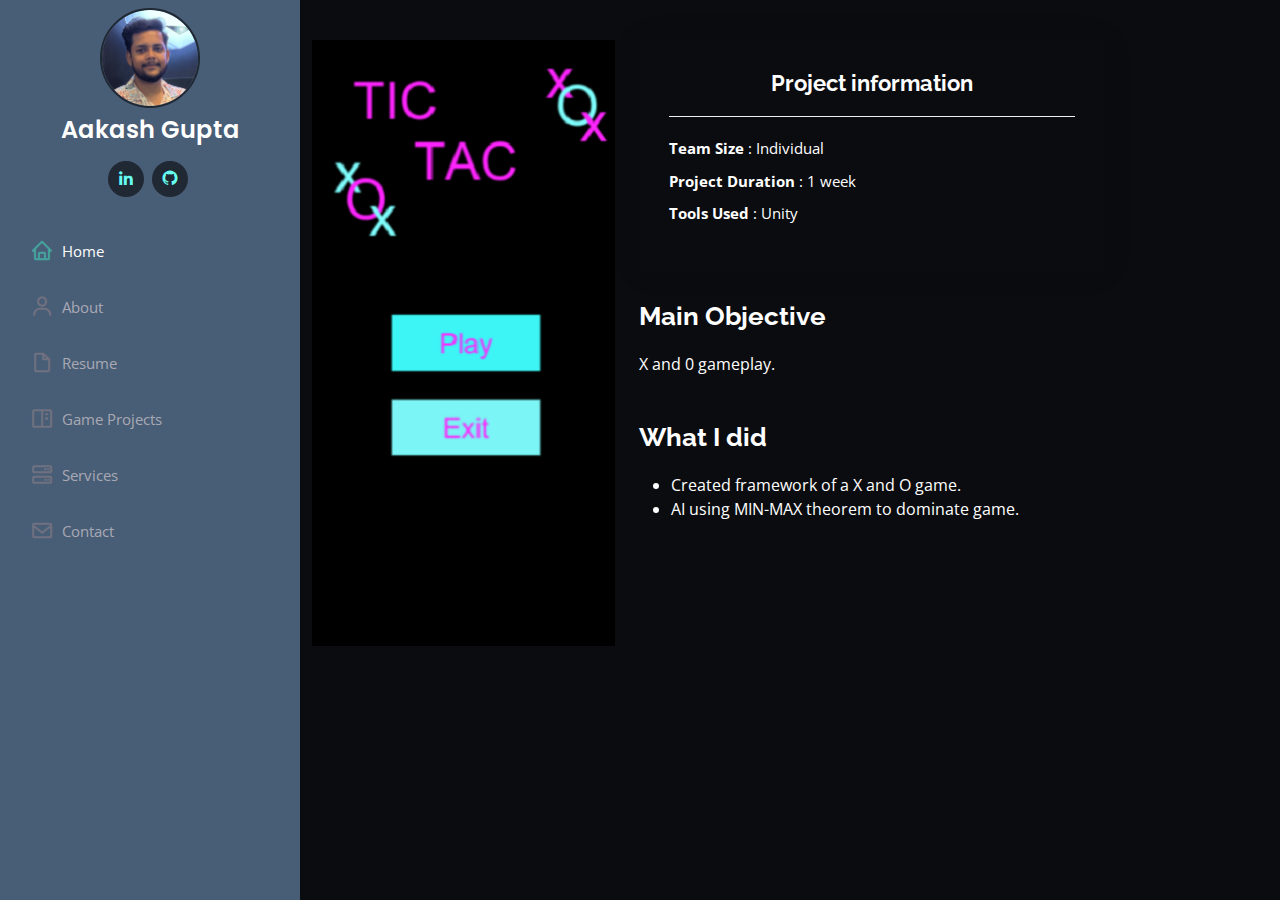
<file: TicTacToe.html>
<!DOCTYPE html>
<html lang="en">

<head>
  <meta charset="utf-8">
  <meta content="width=device-width, initial-scale=1.0" name="viewport">

  <title>Tic Tac Toe</title>
  <meta content="" name="description">
  <meta content="" name="keywords">

  <!-- Favicons -->
  <link href="assets/img/favicon.ico" rel="icon">
  <link href="assets/img/apple-touch-icon.png" rel="apple-touch-icon">

  <!-- Google Fonts -->
  <link href="https://fonts.googleapis.com/css?family=Open+Sans:300,300i,400,400i,600,600i,700,700i|Raleway:300,300i,400,400i,500,500i,600,600i,700,700i|Poppins:300,300i,400,400i,500,500i,600,600i,700,700i" rel="stylesheet">

  <!-- Vendor CSS Files -->
  <link href="assets/vendor/aos/aos.css" rel="stylesheet">
  <link href="assets/vendor/bootstrap/css/bootstrap.min.css" rel="stylesheet">
  <link href="assets/vendor/bootstrap-icons/bootstrap-icons.css" rel="stylesheet">
  <link href="assets/vendor/boxicons/css/boxicons.min.css" rel="stylesheet">
  <link href="assets/vendor/glightbox/css/glightbox.min.css" rel="stylesheet">
  <link href="assets/vendor/swiper/swiper-bundle.min.css" rel="stylesheet">

  <!-- Template Main CSS File -->
  <link href="assets/css/style.css" rel="stylesheet">

  <!-- =======================================================
  * Template Name: iPortfolio - v3.9.1
  * Template URL: https://bootstrapmade.com/iportfolio-bootstrap-portfolio-websites-template/
  * Author: BootstrapMade.com
  * License: https://bootstrapmade.com/license/
  ======================================================== -->
</head>

<body>

  <!-- ======= Mobile nav toggle button ======= -->
  <i class="bi bi-list mobile-nav-toggle d-xl-none"></i>

  <!-- ======= Header ======= -->
  <header id="header">
    <div class="d-flex flex-column">

      <div class="profile">
        <img src="assets/img/profile-image.png" alt="" class="img-fluid rounded-circle">
        <h1 class="text-light"><a href="index.html">Aakash Gupta</a></h1>
        <div class="social-links mt-3 text-center">
          <a href="https://www.linkedin.com/in/aakash-gupta-1983841b9/" class="linkedin"><i class="bx bxl-linkedin"></i></a>
          <a href="https://github.com/Aakash2707" class="github"><i class="bx bxl-github"></i></a>
        </div>
      </div>

      <nav id="navbar" class="nav-menu navbar">
        <ul>
          <li><a href="index.html#hero" class="nav-link scrollto active"><i class="bx bx-home"></i> <span>Home</span></a></li>
          <li><a href="index.html#about" class="nav-link scrollto"><i class="bx bx-user"></i> <span>About</span></a></li>
          <li><a href="index.html#resume" class="nav-link scrollto"><i class="bx bx-file-blank"></i> <span>Resume</span></a></li>
          <li><a href="index.html#portfolio" class="nav-link scrollto"><i class="bx bx-book-content"></i> <span>Game Projects</span></a></li>
          <li><a href="index.html#services" class="nav-link scrollto"><i class="bx bx-server"></i> <span>Services</span></a></li>
          <li><a href="index.html#contact" class="nav-link scrollto"><i class="bx bx-envelope"></i> <span>Contact</span></a></li>
        </ul>
      </nav><!-- .nav-menu -->
    </div>
  </header><!-- End Header -->

  <main id="main">

    <!-- ======= Breadcrumbs ======= -->
    <!-- End Breadcrumbs -->

    <!-- ======= Portfolio Details Section ======= -->
        <!-- ======= Portfolio Details Section ======= -->
        <section id="portfolio-details" class="portfolio-details">
          <div class="container">
            <div class="row gy-2">
              <div class="col-lg-4">
                <div class="portfolio-details-slider swiper">
                  <div class="swiper-wrapper align-items-center">
                    <div class="swiper-slide">
                      <img src="assets\img\portfolio\Unity\T1.png" alt="">
                    </div>
                    <div class="swiper-slide">
                      <img src="assets\img\portfolio\Unity\T3.png" alt="">
                    </div>
                    <div class="swiper-slide">
                      <img src="assets\img\portfolio\Unity\T2.png" alt="">
                    </div>
                  <div class="swiper-pagination"></div>
                </div>
              </div>
            </div>
            <div class="col-lg-6">
              <div class="portfolio-info">
                <h3>Project information</h3>
                <ul>
                  <li><strong>Team Size</strong> : Individual</li>
                  <li><strong>Project Duration</strong> : 1 week</li>
                  <li><strong>Tools Used</strong> : Unity</li>
                </ul>
              </div>
              <div class="portfolio-description">
                <h2>Main Objective</h2>
                <p>X and 0 gameplay.</p>   
              </div>
              <div class="portfolio-description">
                <h2>What I did</h2>
    
                  <ul>
                    <li> Created framework of a X and O game.</li>
                    <li> AI using MIN-MAX theorem to dominate game.</li>
                  </ul>
              </div>
            </div>
            
          </div>
        </section>

  </main><!-- End #main -->
  <a href="#" class="back-to-top d-flex align-items-center justify-content-center"><i class="bi bi-arrow-up-short"></i></a>

  <!-- Vendor JS Files -->
  <script src="assets/vendor/purecounter/purecounter_vanilla.js"></script>
  <script src="assets/vendor/aos/aos.js"></script>
  <script src="assets/vendor/bootstrap/js/bootstrap.bundle.min.js"></script>
  <script src="assets/vendor/glightbox/js/glightbox.min.js"></script>
  <script src="assets/vendor/isotope-layout/isotope.pkgd.min.js"></script>
  <script src="assets/vendor/swiper/swiper-bundle.min.js"></script>
  <script src="assets/vendor/typed.js/typed.min.js"></script>
  <script src="assets/vendor/waypoints/noframework.waypoints.js"></script>
  <script src="assets/vendor/php-email-form/validate.js"></script>

  <!-- Template Main JS File -->
  <script src="assets/js/main.js"></script>

</body>

</html>
</file>
<file: assets/css/style.css>
/**
* Template Name: iPortfolio - v3.9.1
* Template URL: https://bootstrapmade.com/iportfolio-bootstrap-portfolio-websites-template/
* Author: BootstrapMade.com
* License: https://bootstrapmade.com/license/
*/

/* Primary shade color : #7344ff for headings 
Seconday  shade color : #3500D3  for main theme*/ 
/* Awesome background color   #040b14 */
/*--------------------------------------------------------------
# General
--------------------------------------------------------------*/
body {
  font-family: "Open Sans", sans-serif;
  color: #ffffff;
  background-color: #0B0C10;
}

a {
  color: #66fcf1;
  text-decoration: none;
}

a:hover {
  color: #45A29E;
  text-decoration: none;
}

h1,
h2,
h3,
h4,
h5,
h6 {
  font-family: "Raleway", sans-serif;
}

/*--------------------------------------------------------------
# Back to top button
--------------------------------------------------------------*/
.back-to-top {
  position: fixed;
  visibility: hidden;
  opacity: 0;
  right: 15px;
  bottom: 15px;
  z-index: 996;
  background: #66fcf1;
  width: 40px;
  height: 40px;
  border-radius: 50px;
  transition: all 0.4s;
}

.back-to-top i {
  font-size: 28px;
  color: #1F2833;
  line-height: 0;
}

.back-to-top:hover {
  background: #45A29E;
  color: #fff;
}

.back-to-top.active {
  visibility: visible;
  opacity: 1;
}

/*--------------------------------------------------------------
# Header
--------------------------------------------------------------*/
#header {
  position: fixed;
  top: 0;
  left: 0;
  bottom: 0;
  width: 300px;
  transition: all ease-in-out 0.5s;
  z-index: 9997;
  transition: all 0.5s;
  padding: 0 15px;
  background: #485d76;
  overflow-y: auto;
}

#header .profile img {
  margin: 8px auto;
  display: block;
  width: 100px;
  border: 2px solid #1F2833;
}

#header .profile h1 {
  font-size: 24px;
  margin: 0;
  padding: 0;
  font-weight: 600;
  -moz-text-align-last: center;
  text-align-last: center;
  font-family: "Poppins", sans-serif;
}

#header .profile h1 a,
#header .profile h1 a:hover {
  color: #ffffff;
  text-decoration: none;
}

#header .profile .social-links a {
  font-size: 18px;
  display: inline-block;
  background: #1F2833;
  color: #66fcf1;
  line-height: 1;
  padding: 8px 0;
  margin-right: 4px;
  border-radius: 50%;
  text-align: center;
  width: 36px;
  height: 36px;
  transition: 0.3s;
}

#header .profile .social-links a:hover {
  background: #45A29E;
  color: #fff;
  text-decoration: none;
}

#main {
  margin-left: 300px;
}

@media (max-width: 1199px) {
  #header {
    left: -300px;
  }

  #main {
    margin-left: 0;
  }
}

/*--------------------------------------------------------------
# Navigation Menu
--------------------------------------------------------------*/
/* Desktop Navigation */
.nav-menu {
  padding: 30px 0 0 0;
}

.nav-menu * {
  margin: 0;
  padding: 0;
  list-style: none;
}

.nav-menu>ul>li {
  position: relative;
  white-space: nowrap;
}

.nav-menu a,
.nav-menu a:focus {
  display: flex;
  align-items: center;
  color: #a8a9b4;
  padding: 12px 15px;
  margin-bottom: 8px;
  transition: 0.3s;
  font-size: 15px;
}

.nav-menu a i,
.nav-menu a:focus i {
  font-size: 24px;
  padding-right: 8px;
  color: #6f7180;
}

.nav-menu a:hover,
.nav-menu .active,
.nav-menu .active:focus,
.nav-menu li:hover>a {
  text-decoration: none;
  color: #fff;
}

.nav-menu a:hover i,
.nav-menu .active i,
.nav-menu .active:focus i,
.nav-menu li:hover>a i {
  color: #45A29E;
}

/* Mobile Navigation */
.mobile-nav-toggle {
  position: fixed;
  right: 15px;
  top: 15px;
  z-index: 9998;
  border: 0;
  font-size: 24px;
  transition: all 0.4s;
  outline: none !important;
  background-color: #66fcf1;
  color: #1F2833;
  width: 40px;
  height: 40px;
  display: inline-flex;
  align-items: center;
  justify-content: center;
  line-height: 0;
  border-radius: 50px;
  cursor: pointer;
}

.mobile-nav-active {
  overflow: hidden;
}

.mobile-nav-active #header {
  left: 0;
}

/*--------------------------------------------------------------
# Hero Section
--------------------------------------------------------------*/
#hero {
  width: 100%;
  height: 100vh;
  background: url("../img/hero-bg1.jpg") top center;
  background-size: cover;
}

#hero:before {
  content: "";
  background: rgba(5, 13, 24, 0.3);
  position: absolute;
  bottom: 0;
  top: 0;
  left: 0;
  right: 0;
  z-index: 1;
}

#hero .hero-container {
  position: relative;
  z-index: 2;
  min-width: 300px;
}

#hero h1 {
  margin: 0 0 10px 0;
  font-size: 64px;
  font-weight: 700;
  line-height: 56px;
  color: #fff;
}

#hero p {
  color: #fff;
  margin-bottom: 50px;
  font-size: 26px;
  font-family: "Poppins", sans-serif;
}

#hero p span {
  color:#66fcf1;
  padding-bottom: 4px;
  letter-spacing: 1px;
  border-bottom: 3px solid #45A29E;
}

@media (min-width: 1024px) {
  #hero {
    background-attachment: fixed;
  }
}

@media (max-width: 768px) {
  #hero h1 {
    font-size: 28px;
    line-height: 36px;
  }

  #hero h2 {
    font-size: 18px;
    line-height: 24px;
    margin-bottom: 30px;
  }
}

.hero-button {
  border: none;
  color: #1f2833;
  font-size: 18px;
  padding: 12px 24px;
  border-radius: 30px;
  transition: #66fcf1 0.3s ease;
  position: relative;
  overflow: hidden;
  z-index: 1;
}

.hero-button:hover {
  background-color: #66fcf1;
}

.hero-button:before {
  content: "";
  position: absolute;
  top: 0;
  left: 0;
  width: 100%;
  height: 100%;
  background-color: #45A29E;
  border-radius: inherit;
  opacity: 0;
  z-index: -1;
  transition: opacity 0.3s ease;
}

.hero-button:hover:before {
  opacity: 1;
}
.hero-button a {
  color: #fff;
}
/*--------------------------------------------------------------
# Sections General
--------------------------------------------------------------*/
section {
  padding: 60px 0;
  overflow: hidden;
}

.section-bg {
  background: #0b0c10;

}

.section-title {
  padding-bottom: 30px;
}

.section-title h2 {
  font-size: 32px;
  font-weight: bold;
  margin-bottom: 20px;
  padding-bottom: 20px;
  position: relative;
  color: #66fcf1;
}

.section-title h2::after {
  content: "";
  position: absolute;
  display: block;
  width: 50px;
  height: 3px;
  background: #45a;
  bottom: 0;
  left: 0;
}

.section-title p {
  margin-bottom: 0;
}

/*--------------------------------------------------------------
# About Need to be redone
--------------------------------------------------------------*/
.about .content h3 {
  font-weight: 700;
  font-size: 26px;
  color: #66fcf1;
}

.about .content ul {
  list-style: none;
  padding: 0;
}

.about .content ul li {
  margin-bottom: 20px;
  display: flex;
  align-items: center;
}

.about .content ul strong {
  margin-right: 10px;
}

.about .content ul i {
  font-size: 16px;
  margin-right: 5px;
  color: #45a29e;
  line-height: 0;
}

.about .content p:last-child {
  margin-bottom: 0;
}

/*--------------------------------------------------------------
# Facts Note: Need to be redone
--------------------------------------------------------------*/
.facts {
  padding-bottom: 30px;
  background:#1F2833;
}

.facts .count-box {
  padding: 30px;
  width: 100%;
}

.facts .count-box i {
  display: block;
  font-size: 44px;
  color: #66fcf1;
  float: left;
  line-height: 0;
}

.facts .count-box span {
  font-size: 48px;
  line-height: 40px;
  display: block;
  font-weight: 700;
  color: #7ba325;
  margin-left: 60px;
}

.facts .count-box p {
  padding: 15px 0 0 0;
  margin: 0 0 0 60px;
  font-family: "Raleway", sans-serif;
  font-size: 14px;
  color: #3589ff;
}

.facts .count-box a {
  font-weight: 600;
  display: block;
  margin-top: 20px;
  color: #122f57;
  font-size: 15px;
  font-family: "Poppins", sans-serif;
  transition: ease-in-out 0.3s;
}

.facts .count-box a:hover {
  color: #1f5297;
}

/*--------------------------------------------------------------
# Skills
--------------------------------------------------------------*/
.skills .progress {
  height: 60px;
  display: block;
  background: none;
  border-radius: 0;
}

.skills .progress .skill {
  padding: 0;
  margin: 0 0 6px 0;
  text-transform: uppercase;
  display: block;
  font-weight: 600;
  font-family: "Poppins", sans-serif;
  color: #fff;
}

.skills .progress .skill .val {
  float: right;
  font-style: normal;
}

.skills .progress-bar-wrap {
  background: #dce8f8;
  height: 10px;
}

.skills .progress-bar {
  width: 1px;
  height: 10px;
  transition: 0.9s;
  background-color: #45a29e;
}

/*--------------------------------------------------------------
# Resume
--------------------------------------------------------------*/
.resume {
  padding-bottom: 30px;
  background:#1F2833;
}

.resume .resume-title {
  font-size: 26px;
  font-weight: 700;
  margin-top: 20px;
  margin-bottom: 20px;
  color: #1c7aff;
}

.resume .resume-item {
  padding: 0 0 20px 20px;
  margin-top: -2px;
  border-left: 2px solid #1f5297;
  position: relative;
}

.resume .resume-item h4 {
  line-height: 18px;
  font-size: 18px;
  font-weight: 600;
  text-transform: uppercase;
  font-family: "Poppins", sans-serif;
  color: #050d18;
  margin-bottom: 10px;
}

.resume .resume-item h5 {
  font-size: 16px;
  background: #e4edf9;
  padding: 5px 15px;
  display: inline-block;
  font-weight: 600;
  margin-bottom: 10px;
}

.resume .resume-item ul {
  padding-left: 20px;
}

.resume .resume-item ul li {
  padding-bottom: 10px;
}

.resume .resume-item:last-child {
  padding-bottom: 0;
}

.resume .resume-item::before {
  content: "";
  position: absolute;
  width: 16px;
  height: 16px;
  border-radius: 50px;
  left: -9px;
  top: 0;
  background: #fe2424;
  border: 2px solid #1f5297;
}

/*--------------------------------------------------------------
# Portfolio
--------------------------------------------------------------*/
.portfolio .portfolio-item {
  margin-bottom: 30px;
}

.portfolio #portfolio-flters {
  padding: 0;
  margin: 0 auto 35px auto;
  list-style: none;
  text-align: center;
  background: rgb(43, 45, 46);
  border-radius: 50px;
  padding: 2px 15px;
}

.portfolio #portfolio-flters li {
  cursor: pointer;
  display: inline-block;
  padding: 10px 15px 8px 15px;
  font-size: 14px;
  font-weight: 600;
  line-height: 1;
  text-transform: uppercase;
  color: #fff;
  margin-bottom: 5px;
  transition: all 0.3s ease-in-out;
}

.portfolio #portfolio-flters li:hover,
.portfolio #portfolio-flters li.filter-active {
  color: #45a29e;
}

.portfolio #portfolio-flters li:last-child {
  margin-right: 0;
}

.portfolio .portfolio-wrap {
  transition: 0.3s;
  position: relative;
  overflow: hidden;
  z-index: 1;
}

.portfolio .portfolio-wrap::before {
  content: "";
  background: rgba(71, 70, 70, 0.5);
  position: absolute;
  left: 0;
  right: 0;
  top: 0;
  bottom: 0;
  transition: all ease-in-out 0.3s;
  z-index: 2;
  opacity: 0;
}

.portfolio .portfolio-wrap .portfolio-links {
  opacity: 1;
  left: 0;
  right: 0;
  bottom: -60px;
  z-index: 3;
  position: absolute;
  transition: all ease-in-out 0.3s;
  display: flex;
  justify-content: center;
}

.portfolio .portfolio-wrap .portfolio-links a {
  color: #fff;
  font-size: 28px;
  text-align: center;
  background: rgba(8, 12, 14, 0.44);
  transition: 0.3s;
  width: 100%;
}

.portfolio .portfolio-wrap .portfolio-links a:hover {
  background: rgba(8, 12, 14, 0.679);
}

.portfolio .portfolio-wrap .portfolio-links a+a {
  border-left: 1px solid #00000034;
}

.portfolio .portfolio-wrap:hover::before {
  top: 0;
  left: 0;
  right: 0;
  bottom: 0;
  opacity: 1;
}

.portfolio .portfolio-wrap:hover .portfolio-links {
  opacity: 1;
  bottom: 0;
}

.portfolio .portfolio-heading {
  text-align: center;
  color: #040b14;
}

/*--------------------------------------------------------------
# Portfolio Details
--------------------------------------------------------------*/
.portfolio-details {
  padding-top: 40px;
}

.portfolio-details .portfolio-details-slider img {
  width: 100%;
}

.portfolio-details .portfolio-details-slider .swiper-pagination {
  margin-top: 20px;
  position: relative;
}

.portfolio-details .portfolio-details-slider .swiper-pagination .swiper-pagination-bullet {
  width: 12px;
  height: 12px;
  background-color: #fff;
  opacity: 1;
  border: 1px solid #149ddd;
}

.portfolio-details .portfolio-details-slider .swiper-pagination .swiper-pagination-bullet-active {
  background-color: #149ddd;
}

.portfolio-details .portfolio-info {
  padding: 30px;
  box-shadow: 0px 0 30px rgba(5, 13, 24, 0.08);
}

.portfolio-details .portfolio-info h3 {
  font-size: 22px;
  font-weight: 700;
  text-align: center;
  margin-bottom: 20px;
  padding-bottom: 20px;
  border-bottom: 1px solid #eee;
}

.portfolio-details .portfolio-info ul {
  list-style: none;
  padding: 0;
  font-size: 15px;
}

.portfolio-details .portfolio-info ul li+li {
  margin-top: 10px;
}

.portfolio-details .portfolio-description {
  padding-top: 30px;
}

.portfolio-details .portfolio-description h2 {
  font-size: 26px;
  font-weight: 700;
  margin-bottom: 20px;
}

.portfolio-details .portfolio-description p {
  padding: 0;
}

/*--------------------------------------------------------------
# Services
--------------------------------------------------------------*/
.services {
  padding-bottom: 30px;
  background:#1F2833;
}

.services .icon-box {
  margin-bottom: 20px;
}

.services .icon {
  float: left;
  display: flex;
  align-items: center;
  justify-content: center;
  width: 54px;
  height: 54px;
  background: #66fcf1;
  border-radius: 50%;
  transition: 0.5s;
}

.services .icon i {
  color: #1f2833;
  font-size: 24px;
  line-height: 0;
}

.services .icon-box:hover .icon {
  background: #45A29E;
}

.services .icon-box:hover .icon i {
  color: #ffffff;
}

.services .title {
  margin-left: 80px;
  font-weight: 700;
  margin-bottom: 15px;
  font-size: 18px;
}

.services .title a {
  color: #66fcf1;
}

.services .title a:hover {
  color: #45A29E;
}

.services .description {
  margin-left: 80px;
  line-height: 24px;
  font-size: 14px;
}

/*--------------------------------------------------------------
# Testimonials
--------------------------------------------------------------*/
.testimonials .testimonials-carousel,
.testimonials .testimonials-slider {
  overflow: hidden;
}

.testimonials .testimonial-item {
  box-sizing: content-box;
  text-align: center;
  min-height: 320px;
}

.testimonials .testimonial-item .testimonial-img {
  width: 90px;
  border-radius: 50%;
  margin: 0 auto;
}

.testimonials .testimonial-item h3 {
  font-size: 18px;
  font-weight: bold;
  margin: 10px 0 5px 0;
  color: #f72727;
}

.testimonials .testimonial-item h4 {
  font-size: 14px;
  color: #999;
  margin: 0;
}

.testimonials .testimonial-item .quote-icon-left,
.testimonials .testimonial-item .quote-icon-right {
  color: #c3e8fa;
  font-size: 26px;
}

.testimonials .testimonial-item .quote-icon-left {
  display: inline-block;
  left: -5px;
  position: relative;
}

.testimonials .testimonial-item .quote-icon-right {
  display: inline-block;
  right: -5px;
  position: relative;
  top: 10px;
}

.testimonials .testimonial-item p {
  font-style: italic;
  margin: 0 15px 15px 15px;
  padding: 20px;
  background: #fff;
  position: relative;
  margin-bottom: 35px;
  border-radius: 6px;
  box-shadow: 0px 2px 15px rgba(0, 0, 0, 0.1);
}

.testimonials .testimonial-item p::after {
  content: "";
  width: 0;
  height: 0;
  border-top: 20px solid #fff;
  border-right: 20px solid transparent;
  border-left: 20px solid transparent;
  position: absolute;
  bottom: -20px;
  left: calc(50% - 20px);
}

.testimonials .swiper-pagination {
  margin-top: 20px;
  position: relative;
}

.testimonials .swiper-pagination .swiper-pagination-bullet {
  width: 12px;
  height: 12px;
  background-color: #fff;
  opacity: 1;
  border: 1px solid #149ddd;
}

.testimonials .swiper-pagination .swiper-pagination-bullet-active {
  background-color: #1edd14;
}

/*--------------------------------------------------------------
# Contact
--------------------------------------------------------------*/
.contact {
  padding-bottom: 130px;
  background: #0B0c10;
}

.contact .info {
  padding: 30px;
  background:#1f2833;;
  width: 100%;
  box-shadow: 0 0 24px 0 #0B0C10;
}

.contact .info i {
  font-size: 20px;
  color: #1f2833;
  float: left;
  width: 44px;
  height: 44px;
  background: #66fcf1;
  display: flex;
  justify-content: center;
  align-items: center;
  border-radius: 50px;
  transition: all 0.3s ease-in-out;
}

.contact .info h4 {
  padding: 0 0 0 60px;
  font-size: 22px;
  font-weight: 600;
  margin-bottom: 5px;
  color: #ffffff;
}

.contact .info p {
  padding: 0 0 10px 60px;
  margin-bottom: 20px;
  font-size: 14px;
  color: #66fcf1;
}

.contact .info .email p {
  padding-top: 5px;
}

.contact .info .social-links {
  padding-left: 60px;
}

.contact .info .social-links a {
  font-size: 18px;
  display: inline-block;
  background: #333;
  color: #fff;
  line-height: 1;
  padding: 8px 0;
  border-radius: 50%;
  text-align: center;
  width: 36px;
  height: 36px;
  transition: 0.3s;
  margin-right: 10px;
}

.contact .info .social-links a:hover {
  background: #45A29E;
  color: #fff;
}

.contact .info .email:hover i,
.contact .info .address:hover i,
.contact .info .phone:hover i {
  background: #45A29E;
  color: #fff;
}

.contact .php-email-form {
  width: 100%;
  padding: 30px;
  background: #fff;
  box-shadow: 0 0 24px 0 rgba(0, 0, 0, 0.12);
}

.contact .php-email-form .form-group {
  padding-bottom: 8px;
}

.contact .php-email-form .validate {
  display: none;
  color: red;
  margin: 0 0 15px 0;
  font-weight: 400;
  font-size: 13px;
}

.contact .php-email-form .error-message {
  display: none;
  color: #fff;
  background: #ed3c0d;
  text-align: left;
  padding: 15px;
  font-weight: 600;
}

.contact .php-email-form .error-message br+br {
  margin-top: 25px;
}

.contact .php-email-form .sent-message {
  display: none;
  color: #fff;
  background: #18d26e;
  text-align: center;
  padding: 15px;
  font-weight: 600;
}

.contact .php-email-form .loading {
  display: none;
  background: #fff;
  text-align: center;
  padding: 15px;
}

.contact .php-email-form .loading:before {
  content: "";
  display: inline-block;
  border-radius: 50%;
  width: 24px;
  height: 24px;
  margin: 0 10px -6px 0;
  border: 3px solid #18d26e;
  border-top-color: #eee;
  -webkit-animation: animate-loading 1s linear infinite;
  animation: animate-loading 1s linear infinite;
}

.contact .php-email-form .form-group {
  margin-bottom: 15px;
}

.contact .php-email-form label {
  padding-bottom: 8px;
}

.contact .php-email-form input,
.contact .php-email-form textarea {
  border-radius: 0;
  box-shadow: none;
  font-size: 14px;
}

.contact .php-email-form input {
  height: 44px;
}

.contact .php-email-form textarea {
  padding: 10px 15px;
}

.contact .php-email-form button[type=submit] {
  background: #149ddd;
  border: 0;
  padding: 10px 24px;
  color: #fff;
  transition: 0.4s;
  border-radius: 4px;
}

.contact .php-email-form button[type=submit]:hover {
  background: #37b3ed;
}

@-webkit-keyframes animate-loading {
  0% {
    transform: rotate(0deg);
  }

  100% {
    transform: rotate(360deg);
  }
}

@keyframes animate-loading {
  0% {
    transform: rotate(0deg);
  }

  100% {
    transform: rotate(360deg);
  }
}

/*--------------------------------------------------------------
# Breadcrumbs
--------------------------------------------------------------*/
.breadcrumbs {
  padding: 20px 0;
  background: #f9f9f9;
}

.breadcrumbs h2 {
  font-size: 26px;
  font-weight: 300;
}

.breadcrumbs ol {
  display: flex;
  flex-wrap: wrap;
  list-style: none;
  padding: 0;
  margin: 0;
  font-size: 15px;
}

.breadcrumbs ol li+li {
  padding-left: 10px;
}

.breadcrumbs ol li+li::before {
  display: inline-block;
  padding-right: 10px;
  color: #0e2442;
  content: "/";
}

@media (max-width: 768px) {
  .breadcrumbs .d-flex {
    display: block !important;
  }

  .breadcrumbs ol {
    display: block;
  }

  .breadcrumbs ol li {
    display: inline-block;
  }
}

/*--------------------------------------------------------------
# Footer
--------------------------------------------------------------*/
#footer {
  padding: 15px;
  color: #f4f6fd;
  font-size: 14px;
  position: fixed;
  left: 0;
  bottom: 0;
  width: 300px;
  z-index: 9999;
  background: #040b14;
}

#footer .copyright {
  text-align: center;
}

#footer .credits {
  padding-top: 5px;
  text-align: center;
  font-size: 13px;
  color: #eaebf0;
}

@media (max-width: 1199px) {
  #footer {
    position: static;
    width: auto;
    padding-right: 20px 15px;
  }
}

  .iframe-container{
    position: relative;
    width: 75%;
    padding-bottom: 56.25%; 
    height: 0;
  }
  .iframe-container iframe{
    position: absolute;
    top:0;
    left: 0;
    width: 100%;
    height: 100%;
  }
.titleimage{
  max-width: 100%;
  height: auto;
}

.facts-icons {
  padding-left: 2%;
}
</file>
